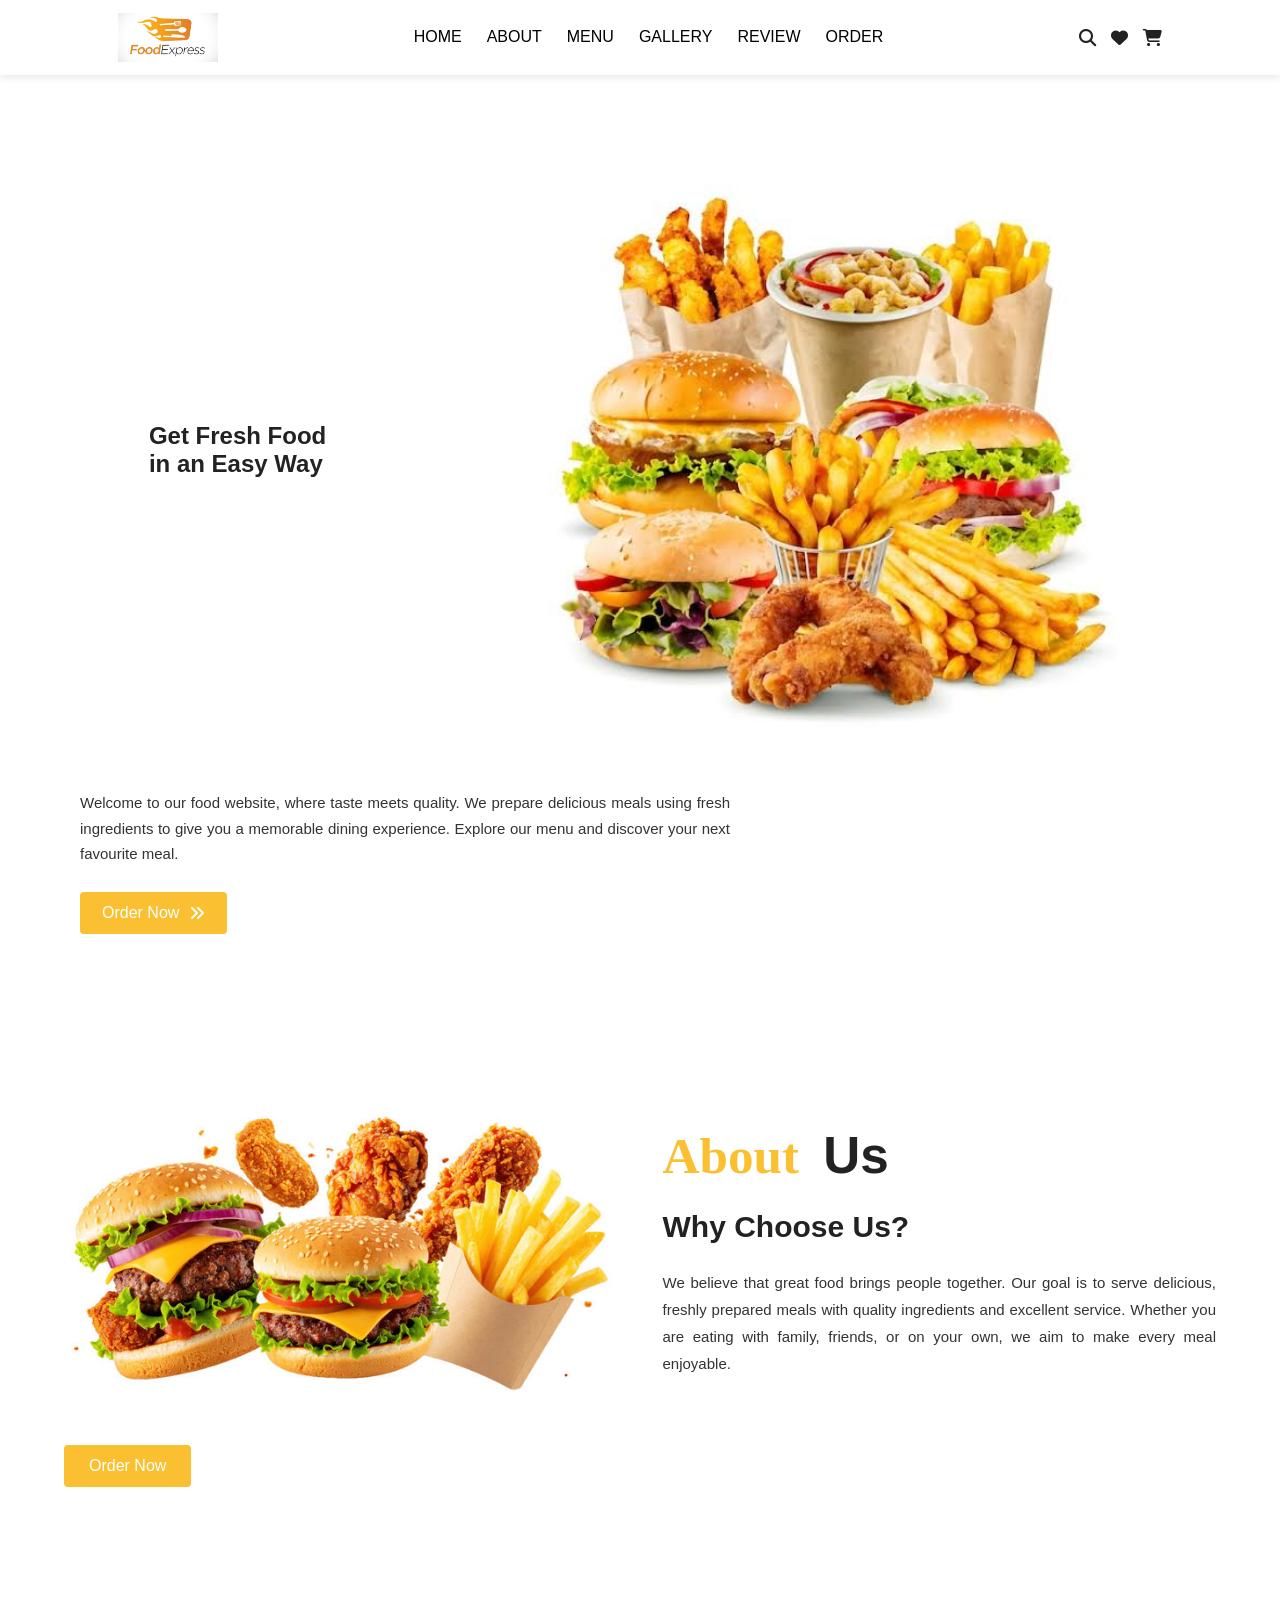
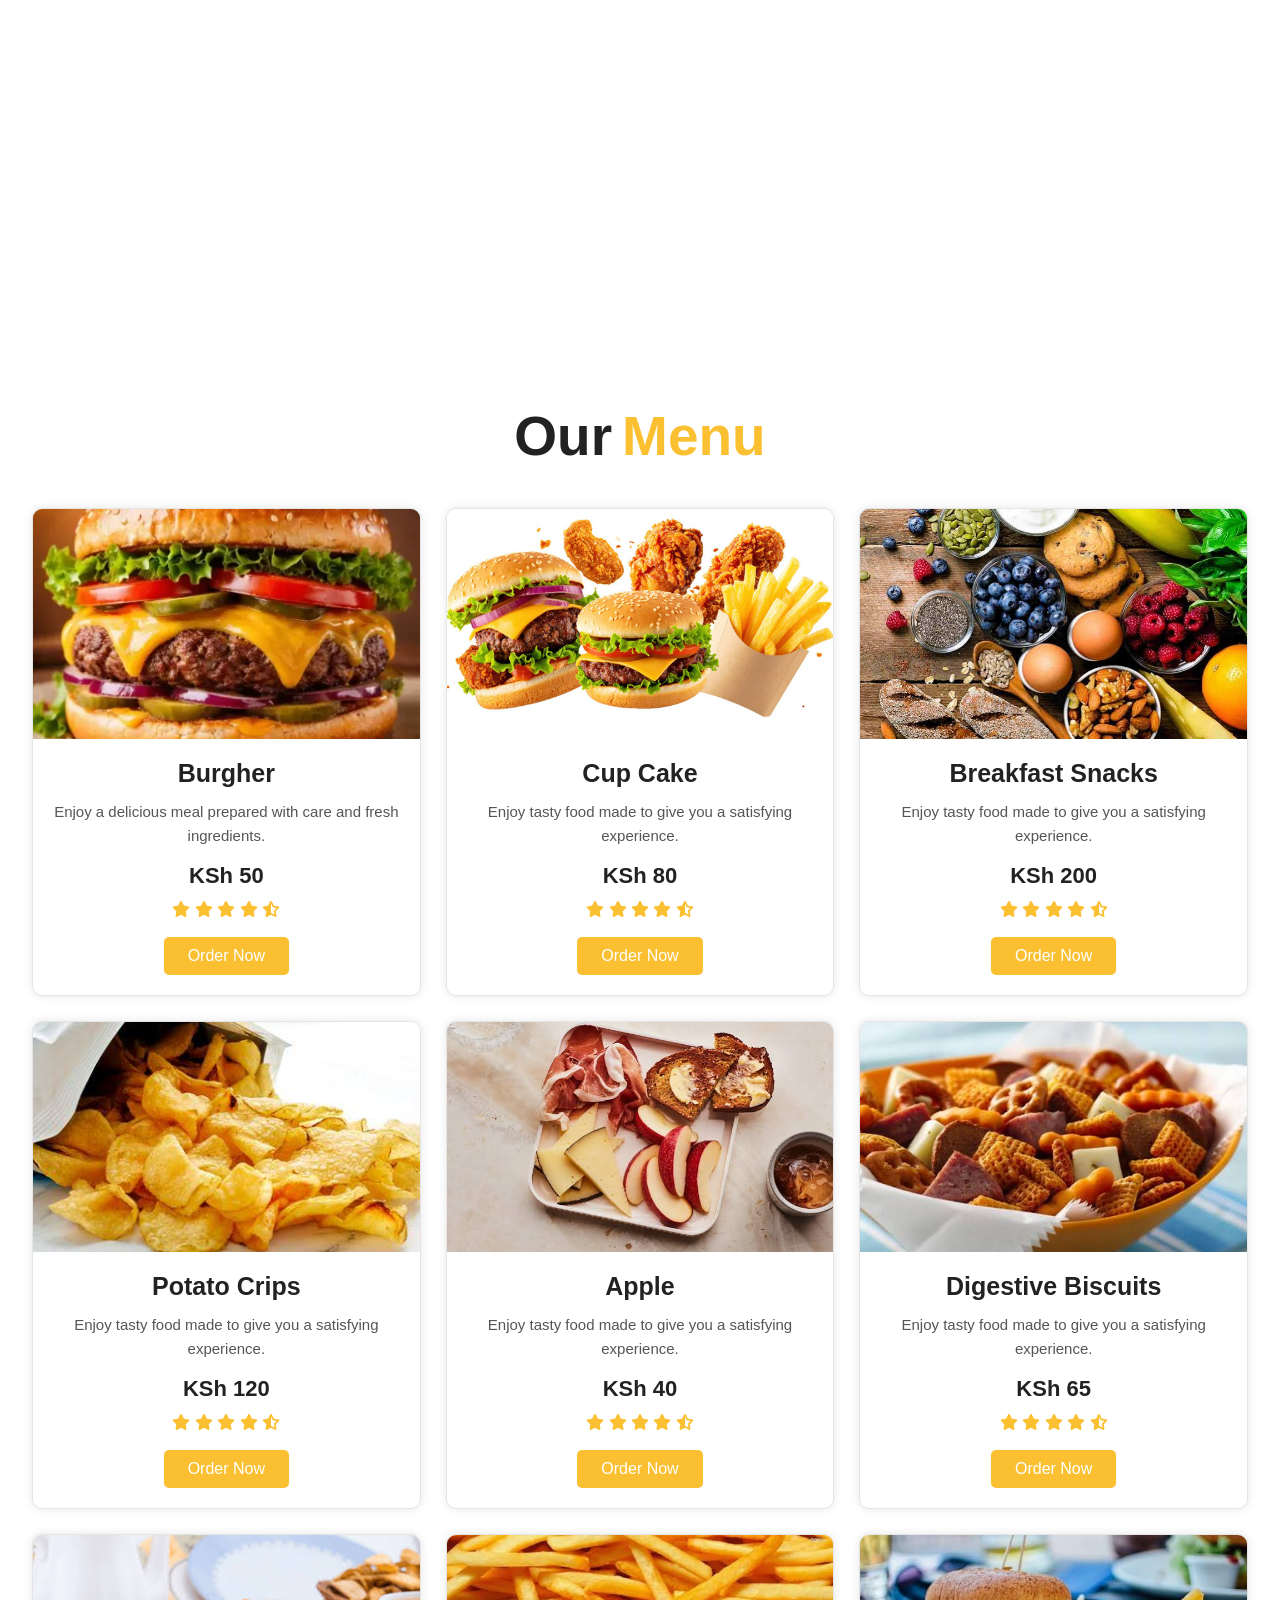
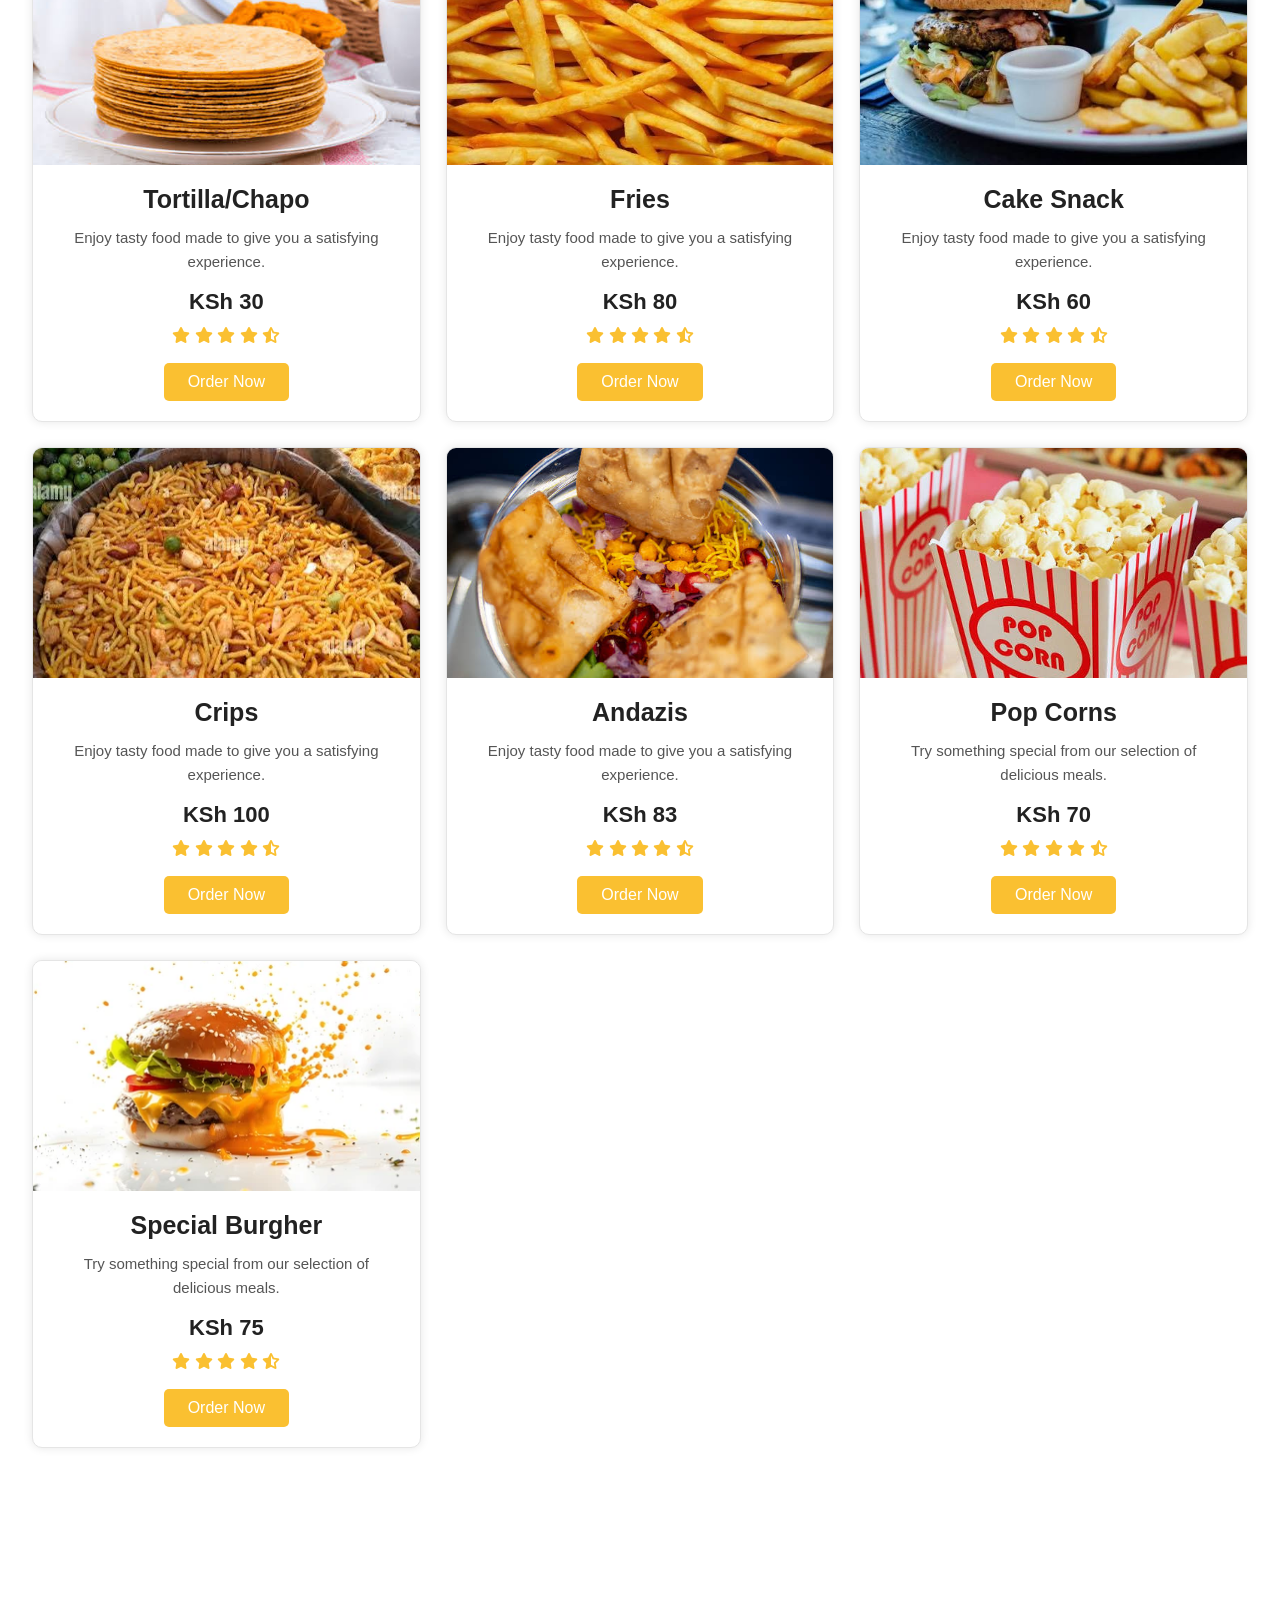
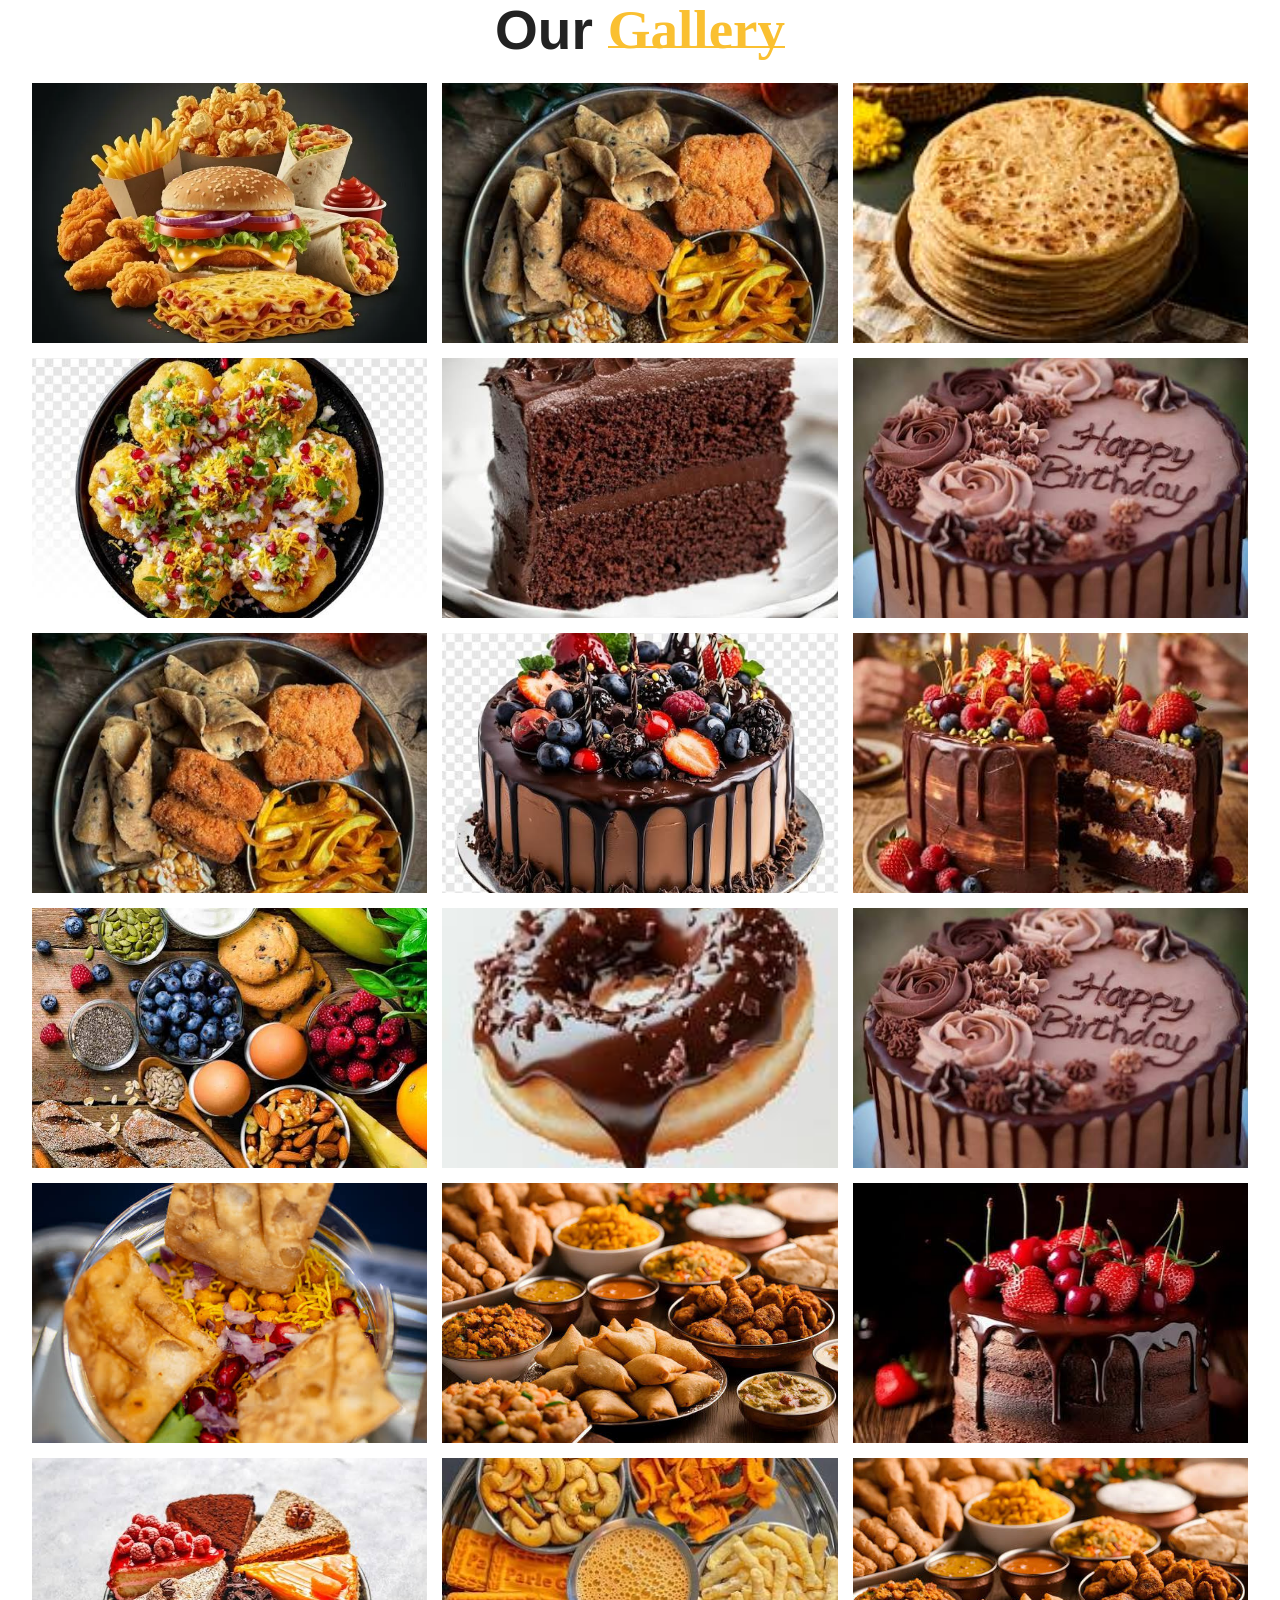
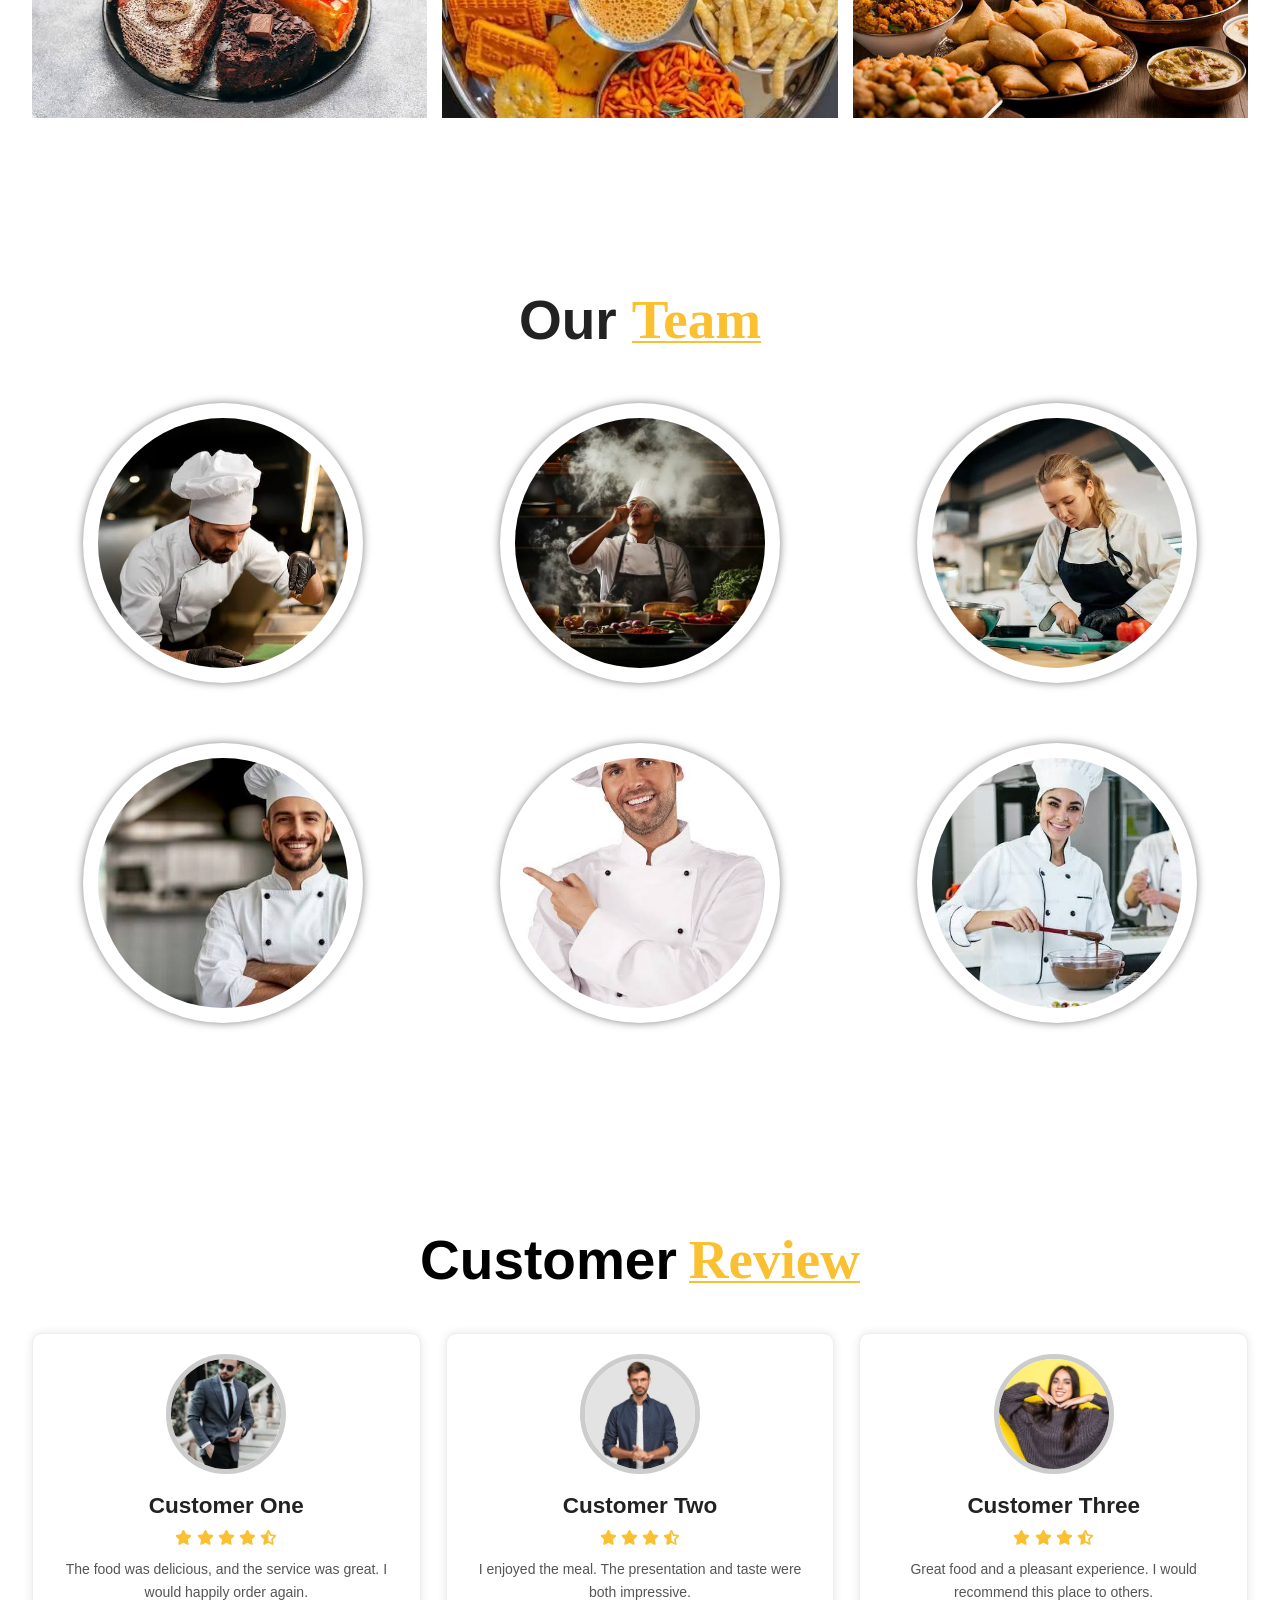
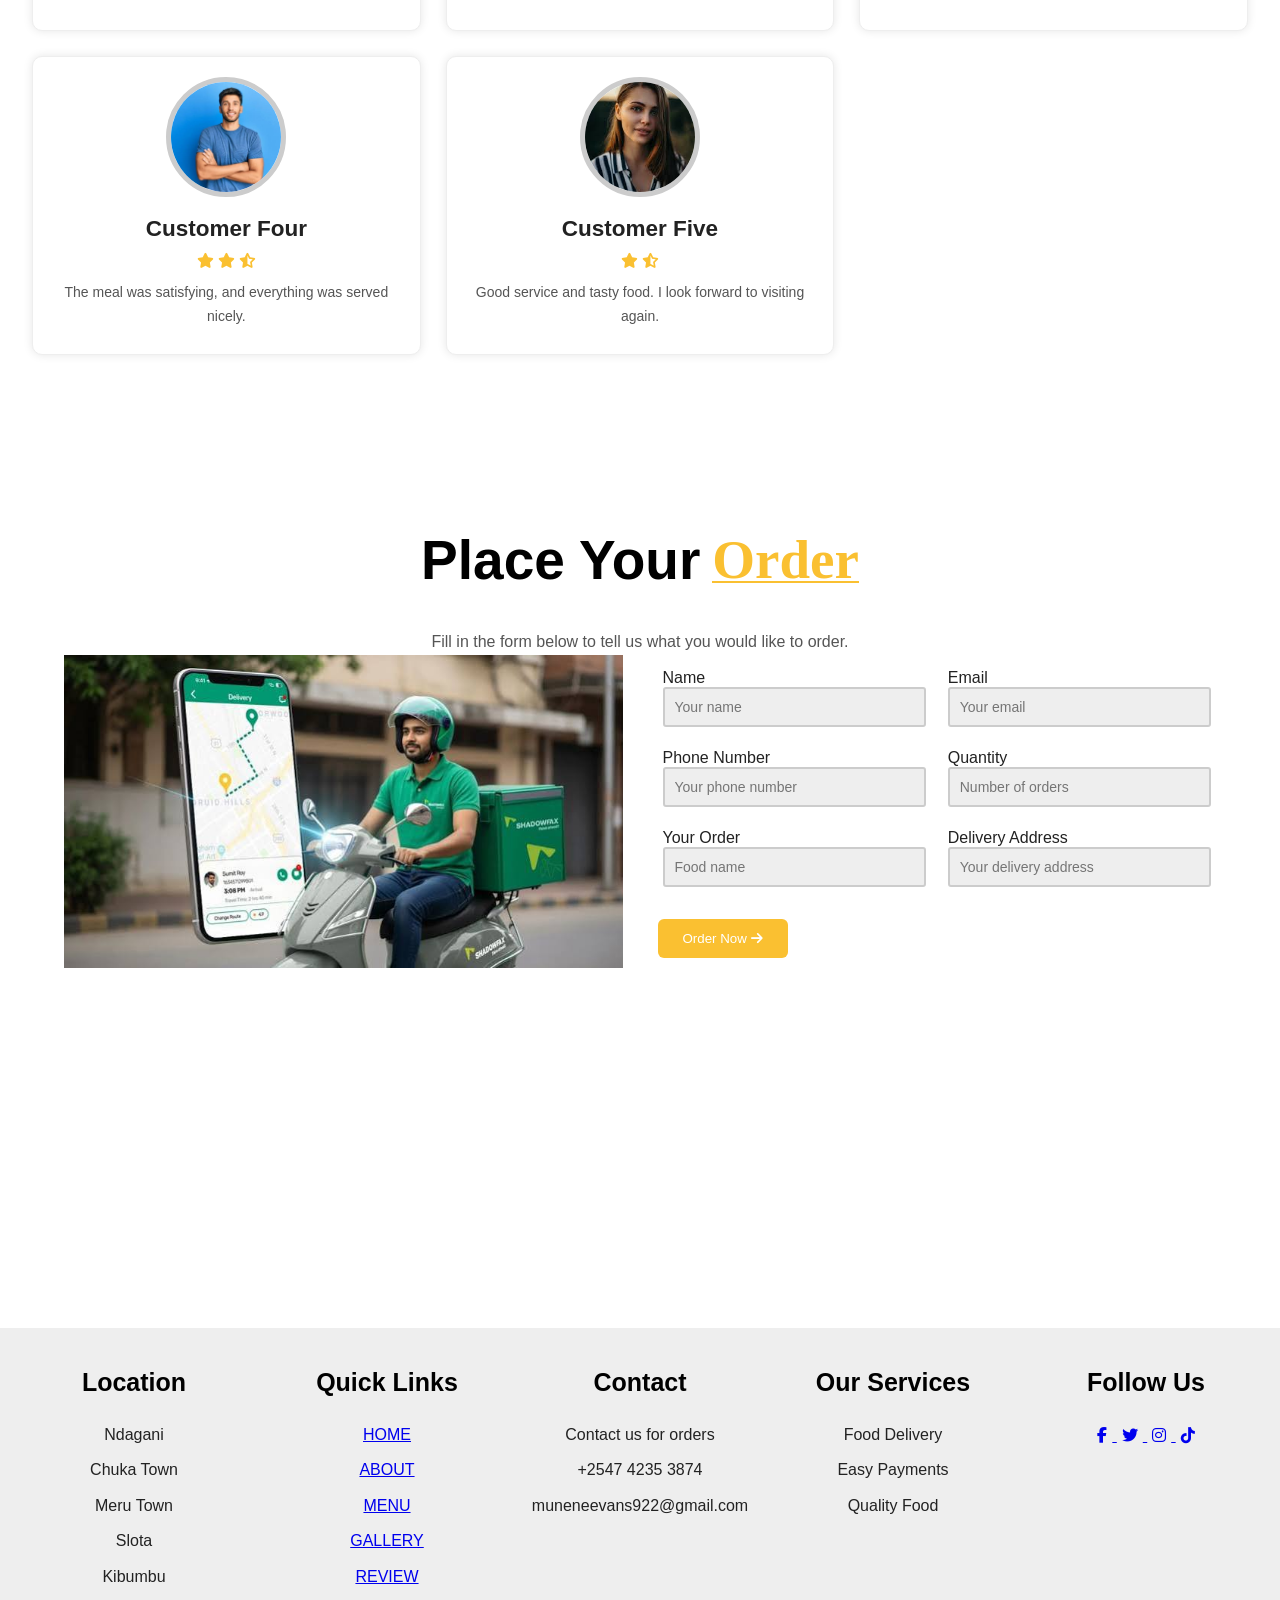
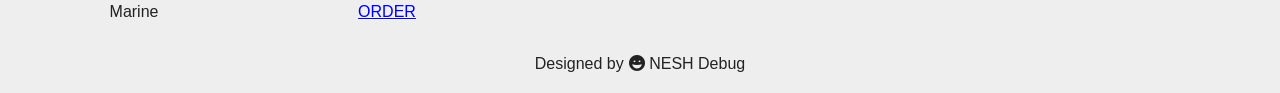
<file: foodWeb/index.html>
<!DOCTYPE html>
<html lang="en">
<head>
    <meta charset="UTF-8">
    <meta name="viewport" content="width=device-width, initial-scale=1.0">

    <title>Place an Order | Food Website</title>

    <link rel="stylesheet" href="style.css">
    <link rel="stylesheet"
          href="https://cdnjs.cloudflare.com/ajax/libs/font-awesome/6.1.1/css/all.min.css">

</head>

<body>

     <!-- HOME SECTION -->
    <section id="HOME">

        <nav>
            <div class="logo">
                <img src="image/Screenshot 2026-10-26 171151.png"
                     alt="Food Website Logo">
            </div>

            <ul class="nav-links">
                <li><a href="#HOME">HOME</a></li>
                <li><a href="#ABOUT">ABOUT</a></li>
                <li><a href="#MENU">MENU</a></li>
                <li><a href="#GALLERY">GALLERY</a></li>
                <li><a href="#REVIEW">REVIEW</a></li>
                <li><a href="#ORDER">ORDER</a></li>
            </ul>

            <div class="icon">
                <i class="fa-solid fa-magnifying-glass" aria-label="Search"></i>
                <i class="fa-solid fa-heart" aria-label="Favorites"></i>
                <i class="fa-solid fa-cart-shopping" aria-label="Shopping cart"></i>
            </div>

        </nav>

        <div class="main">

            <div class="main_text">
                <h1>Get Fresh <span>Food</span><br>in an Easy Way</h1>
            </div>

            <div class="main_image">
                <img src="image/images (7).jpg"
                     alt="Freshly prepared food">
            </div>

        </div>

        <p>
            Welcome to our food website, where taste meets quality.
            We prepare delicious meals using fresh ingredients to give
            you a memorable dining experience. Explore our menu and
            discover your next favourite meal.
        </p>

        <div class="main_btn">
            <a href="#MENU">Order Now</a>
            <i class="fa-solid fa-angles-right"></i>
        </div>

    </section>

    <!-- ABOUT SECTION -->
    <section class="about" id="ABOUT">

        <div class="about_main">

            <div class="image">
                <img src="image/360_F_1631025273_5ZTIgsvcm5jLVO04UdfLCJimNAkWy6FF.jpg"
                     alt="Delicious food served fresh">
            </div>

            <div class="about_text">
                <h1><span>About</span> Us</h1>
                <h3>Why Choose Us?</h3>

                <p>
                    We believe that great food brings people together.
                    Our goal is to serve delicious, freshly prepared
                    meals with quality ingredients and excellent service.
                    Whether you are eating with family, friends, or on
                    your own, we aim to make every meal enjoyable.
                </p>
            </div>

        </div>

        <a href="#ORDER" class="about_btn">Order Now</a>

    </section>

     <!-- MENU SECTION -->
    <section class="menu" id="MENU">

        <h1>Our <span>Menu</span></h1>

        <div class="menu_box">

            <div class="menu_card">
                <div class="menu_image">
                    <img src="image/jeff.webp" alt="Prepared meal">
                </div>

                <div class="small_card">
                    <i class="fa-solid fa-heart"></i>
                </div>

                <div class="menu_info">
                    <h2>Burgher</h2>
                    <p>Enjoy a delicious meal prepared with care and fresh ingredients.</p>
                    <h3>KSh 50</h3>

                    <div class="menu_icon" aria-label="Rated 4.5 out of 5">
                        <i class="fa-solid fa-star"></i>
                        <i class="fa-solid fa-star"></i>
                        <i class="fa-solid fa-star"></i>
                        <i class="fa-solid fa-star"></i>
                        <i class="fa-solid fa-star-half-stroke"></i>
                    </div>

                    <a href="#ORDER" class="menu_btn">Order Now</a>
                </div>
            </div>


            <div class="menu_card">
                <div class="menu_image">
                    <img src="image/360_F_1631025273_5ZTIgsvcm5jLVO04UdfLCJimNAkWy6FF.jpg"
                         alt="Freshly served dish">
                </div>

                <div class="small_card">
                    <i class="fa-solid fa-heart"></i>
                </div>

                <div class="menu_info">
                    <h2>Cup Cake</h2>
                    <p>Enjoy tasty food made to give you a satisfying experience.</p>
                    <h3>KSh 80</h3>

                    <div class="menu_icon" aria-label="Rated 4.5 out of 5">
                        <i class="fa-solid fa-star"></i>
                        <i class="fa-solid fa-star"></i>
                        <i class="fa-solid fa-star"></i>
                        <i class="fa-solid fa-star"></i>
                        <i class="fa-solid fa-star-half-stroke"></i>
                    </div>

                    <a href="#ORDER" class="menu_btn">Order Now</a>
                </div>
            </div>

            <div class="menu_card">
                <div class="menu_image">
                    <img src="image/images (39).jpg"
                         alt="Freshly served dish">
                </div>

                <div class="small_card">
                    <i class="fa-solid fa-heart"></i>
                </div>

                <div class="menu_info">
                    <h2>Breakfast Snacks</h2>
                    <p>Enjoy tasty food made to give you a satisfying experience.</p>
                    <h3>KSh 200</h3>

                    <div class="menu_icon" aria-label="Rated 4.5 out of 5">
                        <i class="fa-solid fa-star"></i>
                        <i class="fa-solid fa-star"></i>
                        <i class="fa-solid fa-star"></i>
                        <i class="fa-solid fa-star"></i>
                        <i class="fa-solid fa-star-half-stroke"></i>
                    </div>

                    <a href="#ORDER" class="menu_btn">Order Now</a>
                </div>
            </div>

            <div class="menu_card">
                <div class="menu_image">
                    <img src="image/images (42).jpg"
                         alt="Freshly served dish">
                </div>

                <div class="small_card">
                    <i class="fa-solid fa-heart"></i>
                </div>

                <div class="menu_info">
                    <h2>Potato Crips</h2>
                    <p>Enjoy tasty food made to give you a satisfying experience.</p>
                    <h3>KSh 120</h3>

                    <div class="menu_icon" aria-label="Rated 4.5 out of 5">
                        <i class="fa-solid fa-star"></i>
                        <i class="fa-solid fa-star"></i>
                        <i class="fa-solid fa-star"></i>
                        <i class="fa-solid fa-star"></i>
                        <i class="fa-solid fa-star-half-stroke"></i>
                    </div>

                    <a href="#ORDER" class="menu_btn">Order Now</a>
                </div>
            </div>

            <div class="menu_card">
                <div class="menu_image">
                    <img src="image/images (43).jpg"
                         alt="Freshly served dish">
                </div>

                <div class="small_card">
                    <i class="fa-solid fa-heart"></i>
                </div>

                <div class="menu_info">
                    <h2>Apple</h2>
                    <p>Enjoy tasty food made to give you a satisfying experience.</p>
                    <h3>KSh 40</h3>

                    <div class="menu_icon" aria-label="Rated 4.5 out of 5">
                        <i class="fa-solid fa-star"></i>
                        <i class="fa-solid fa-star"></i>
                        <i class="fa-solid fa-star"></i>
                        <i class="fa-solid fa-star"></i>
                        <i class="fa-solid fa-star-half-stroke"></i>
                    </div>

                    <a href="#ORDER" class="menu_btn">Order Now</a>
                </div>
            </div>

            <div class="menu_card">
                <div class="menu_image">
                    <img src="image/images (45).jpg"
                         alt="Freshly served dish">
                </div>

                <div class="small_card">
                    <i class="fa-solid fa-heart"></i>
                </div>

                <div class="menu_info">
                    <h2>Digestive Biscuits</h2>
                    <p>Enjoy tasty food made to give you a satisfying experience.</p>
                    <h3>KSh 65</h3>

                    <div class="menu_icon" aria-label="Rated 4.5 out of 5">
                        <i class="fa-solid fa-star"></i>
                        <i class="fa-solid fa-star"></i>
                        <i class="fa-solid fa-star"></i>
                        <i class="fa-solid fa-star"></i>
                        <i class="fa-solid fa-star-half-stroke"></i>
                    </div>

                    <a href="#ORDER" class="menu_btn">Order Now</a>
                </div>
            </div>

            <div class="menu_card">
                <div class="menu_image">
                    <img src="image/images (47).jpg"
                         alt="Freshly served dish">
                </div>

                <div class="small_card">
                    <i class="fa-solid fa-heart"></i>
                </div>

                <div class="menu_info">
                    <h2>Tortilla/Chapo</h2>
                    <p>Enjoy tasty food made to give you a satisfying experience.</p>
                    <h3>KSh 30</h3>

                    <div class="menu_icon" aria-label="Rated 4.5 out of 5">
                        <i class="fa-solid fa-star"></i>
                        <i class="fa-solid fa-star"></i>
                        <i class="fa-solid fa-star"></i>
                        <i class="fa-solid fa-star"></i>
                        <i class="fa-solid fa-star-half-stroke"></i>
                    </div>

                    <a href="#ORDER" class="menu_btn">Order Now</a>
                </div>
            </div>

            <div class="menu_card">
                <div class="menu_image">
                    <img src="image/images (49).jpg"
                         alt="Freshly served dish">
                </div>

                <div class="small_card">
                    <i class="fa-solid fa-heart"></i>
                </div>

                <div class="menu_info">
                    <h2>Fries</h2>
                    <p>Enjoy tasty food made to give you a satisfying experience.</p>
                    <h3>KSh 80</h3>

                    <div class="menu_icon" aria-label="Rated 4.5 out of 5">
                        <i class="fa-solid fa-star"></i>
                        <i class="fa-solid fa-star"></i>
                        <i class="fa-solid fa-star"></i>
                        <i class="fa-solid fa-star"></i>
                        <i class="fa-solid fa-star-half-stroke"></i>
                    </div>

                    <a href="#ORDER" class="menu_btn">Order Now</a>
                </div>
            </div>

            <div class="menu_card">
                <div class="menu_image">
                    <img src="image/images (51).jpg"
                         alt="Freshly served dish">
                </div>

                <div class="small_card">
                    <i class="fa-solid fa-heart"></i>
                </div>

                <div class="menu_info">
                    <h2>Cake Snack</h2>
                    <p>Enjoy tasty food made to give you a satisfying experience.</p>
                    <h3>KSh 60</h3>

                    <div class="menu_icon" aria-label="Rated 4.5 out of 5">
                        <i class="fa-solid fa-star"></i>
                        <i class="fa-solid fa-star"></i>
                        <i class="fa-solid fa-star"></i>
                        <i class="fa-solid fa-star"></i>
                        <i class="fa-solid fa-star-half-stroke"></i>
                    </div>

                    <a href="#ORDER" class="menu_btn">Order Now</a>
                </div>
            </div>

            <div class="menu_card">
                <div class="menu_image">
                    <img src="image/images (38).jpg"
                         alt="Freshly served dish">
                </div>

                <div class="small_card">
                    <i class="fa-solid fa-heart"></i>
                </div>

                <div class="menu_info">
                    <h2>Crips</h2>
                    <p>Enjoy tasty food made to give you a satisfying experience.</p>
                    <h3>KSh 100</h3>

                    <div class="menu_icon" aria-label="Rated 4.5 out of 5">
                        <i class="fa-solid fa-star"></i>
                        <i class="fa-solid fa-star"></i>
                        <i class="fa-solid fa-star"></i>
                        <i class="fa-solid fa-star"></i>
                        <i class="fa-solid fa-star-half-stroke"></i>
                    </div>

                    <a href="#ORDER" class="menu_btn">Order Now</a>
                </div>
            </div>

            <div class="menu_card">
                <div class="menu_image">
                    <img src="image/images (32).jpg"
                         alt="Freshly served dish">
                </div>

                <div class="small_card">
                    <i class="fa-solid fa-heart"></i>
                </div>

                <div class="menu_info">
                    <h2>Andazis</h2>
                    <p>Enjoy tasty food made to give you a satisfying experience.</p>
                    <h3>KSh 83</h3>

                    <div class="menu_icon" aria-label="Rated 4.5 out of 5">
                        <i class="fa-solid fa-star"></i>
                        <i class="fa-solid fa-star"></i>
                        <i class="fa-solid fa-star"></i>
                        <i class="fa-solid fa-star"></i>
                        <i class="fa-solid fa-star-half-stroke"></i>
                    </div>

                    <a href="#ORDER" class="menu_btn">Order Now</a>
                </div>
            </div>


            <div class="menu_card">
                <div class="menu_image">
                    <img src="image/images (53).jpg"
                         alt="Food menu selection">
                </div>

                <div class="small_card">
                    <i class="fa-solid fa-heart"></i>
                </div>

                <div class="menu_info">
                    <h2>Pop Corns</h2>
                    <p>Try something special from our selection of delicious meals.</p>
                    <h3>KSh 70</h3>

                    <div class="menu_icon" aria-label="Rated 4.5 out of 5">
                        <i class="fa-solid fa-star"></i>
                        <i class="fa-solid fa-star"></i>
                        <i class="fa-solid fa-star"></i>
                        <i class="fa-solid fa-star"></i>
                        <i class="fa-solid fa-star-half-stroke"></i>
                    </div>

                    <a href="#ORDER" class="menu_btn">Order Now</a>
                </div>
            </div>
            


            <div class="menu_card">
                <div class="menu_image">
                    <img src="image/showcase-your-menu-this-realistic-260nw-2779686451.webp"
                         alt="Food menu selection">
                </div>

                <div class="small_card">
                    <i class="fa-solid fa-heart"></i>
                </div>

                <div class="menu_info">
                    <h2>Special Burgher</h2>
                    <p>Try something special from our selection of delicious meals.</p>
                    <h3>KSh 75</h3>

                    <div class="menu_icon" aria-label="Rated 4.5 out of 5">
                        <i class="fa-solid fa-star"></i>
                        <i class="fa-solid fa-star"></i>
                        <i class="fa-solid fa-star"></i>
                        <i class="fa-solid fa-star"></i>
                        <i class="fa-solid fa-star-half-stroke"></i>
                    </div>

                    <a href="#ORDER" class="menu_btn">Order Now</a>
                </div>
            </div>

        </div>
    </section>


     <!-- GALLERY SECTION -->
    <div class="gallery" id="GALLERY">

        <h1>Our <span>Gallery</span></h1>

        <div class="gallery_image_box">

            <div class="gallery_image">
                <img src="image/jeff2.webp" alt="Food gallery image 1">
                <h3>Burgher</h3>
                <p>Freshly prepared and served with care.</p>
                <a href="#ORDER" class="gallery_btn">Order Now</a>
            </div>

            <div class="gallery_image">
                <img src="image/images (34).jpg" alt="Food gallery image 2">
                <h3>Corn Snacks</h3>
                <p>Discover delicious meals for every occasion.</p>
                <a href="#ORDER" class="gallery_btn">Order Now</a>
            </div>

            <div class="gallery_image">
                <img src="image/images (40).jpg" alt="Food gallery image 3">
                <h3>Tortilla/Chapo</h3>
                <p>Good food makes every moment better.</p>
                <a href="#ORDER" class="gallery_btn">Order Now</a>
            </div>

            <div class="gallery_image">
                <img src="image/images (37).jpg" alt="Food gallery image 4">
                <h3>Veg Burgher</h3>
                <p>Enjoy flavour in every bite.</p>
                <a href="#ORDER" class="gallery_btn">Order Now</a>
            </div>

            <div class="gallery_image">
                <img src="image/images (30).jpg" alt="Food gallery image 5">
                <h3>Blackforest Cake</h3>
                <p>Made for people who appreciate good food.</p>
                <a href="#ORDER" class="gallery_btn">Order Now</a>
            </div>

            <div class="gallery_image">
                <img src="image/images (26).jpg" alt="Food gallery image 6">
                <h3>Birthday Cake</h3>
                <p>Host your party and enjoy.</p>
                <a href="#ORDER" class="gallery_btn">Order Now</a>
            </div>

            <div class="gallery_image">
                <img src="image/images (34).jpg" alt="Food gallery image 7">
                <h3>Corn Snack</h3>
                <p>Simple ingredients, satisfying meals.</p>
                <a href="#ORDER" class="gallery_btn">Order Now</a>
            </div>

            <div class="gallery_image">
                <img src="image/images (23).jpg" alt="Food gallery image 8">
                <h3>Blackforest Cake</h3>
                <p>Something delicious is waiting for you.</p>
                <a href="#ORDER" class="gallery_btn">Order Now</a>
            </div>

            <div class="gallery_image">
                <img src="image/images (28).jpg" alt="Food gallery image 9">
                <h3>Strawberry Cake</h3>
                <p>Enjoy great taste and quality.</p>
                <a href="#ORDER" class="gallery_btn">Order Now</a>
            </div>

            <div class="gallery_image">
                <img src="image/images (39).jpg" alt="Food gallery image 10">
                <h3>Fruits & Snack</h3>
                <p>Prepared to make your day better.</p>
                <a href="#ORDER" class="gallery_btn">Order Now</a>
            </div>

            <div class="gallery_image">
                <img src="image/images (41).jpg" alt="Food gallery image 11">
                <h3>Hot Dog</h3>
                <p>Share a meal and make memories.</p>
                <a href="#ORDER" class="gallery_btn">Order Now</a>
            </div>

            <div class="gallery_image">
                <img src="image/images (26).jpg" alt="Food gallery image 12">
                <h3>Chocolate Cake</h3>
                <p>Discover your next favourite dish.</p>
                <a href="#ORDER" class="gallery_btn">Order Now</a>
            </div>

            <div class="gallery_image">
                <img src="image/images (32).jpg" alt="Food gallery image 13">
                <h3>Andazi</h3>
                <p>Good food, great experience.</p>
                <a href="#ORDER" class="gallery_btn">Order Now</a>
            </div>

            <div class="gallery_image">
                <img src="image/images (35).jpg" alt="Food gallery image 13">
                <h3>Cruchy Snack</h3>
                <p>Good food, great experience.</p>
                <a href="#ORDER" class="gallery_btn">Order Now</a>
            </div>

            <div class="gallery_image">
                <img src="image/images (22).jpg" alt="Food gallery image 13">
                <h3>Blackforest/Strawberry Cake</h3>
                <p>Good food, great experience.</p>
                <a href="#ORDER" class="gallery_btn">Order Now</a>
            </div>

            <div class="gallery_image">
                <img src="image/images (29).jpg" alt="Food gallery image 13">
                <h3>Cake</h3>
                <p>Good food, great experience.</p>
                <a href="#ORDER" class="gallery_btn">Order Now</a>
            </div>

            <div class="gallery_image">
                <img src="image/images (52).jpg" alt="Food gallery image 13">
                <h3>Biscuits & Fries</h3>
                <p>Good food, great experience.</p>
                <a href="#ORDER" class="gallery_btn">Order Now</a>
            </div>

            <div class="gallery_image">
                <img src="image/images (35).jpg" alt="Food gallery image 13">
                <h3>Cruchies</h3>
                <p>Good food, great experience.</p>
                <a href="#ORDER" class="gallery_btn">Order Now</a>
            </div>

        </div>
    </div>

    <!---Team--->

    <div class="team">
        <h1>Our<span>Team</span></h1>

        <div class="team_box">
            <div class="profile">
                <img src="image/images (13).jpg" alt="">

                <div class="info">
                    <h2 class="name">GIBBS</h2>
                    <p> Velit, assumenda provident autem 
                    </p>

                    <div class="team_icons">
                        <i class="fa-brands fa-whatsapp"></i>
                        <i class="fa-brands fa-twitter"></i>
                        <i class="fa-brands fa-facebook"></i>
                    </div>

                </div>
            </div>

             <div class="profile">
                <img src="image/images (17).jpg" alt="">

                <div class="info">
                    <h2 class="name">KADIR</h2>
                    <p> Velit, assumenda provident autem 
                    </p>

                    <div class="team_icons">
                        <i class="fa-brands fa-whatsapp"></i>
                        <i class="fa-brands fa-twitter"></i>
                        <i class="fa-brands fa-facebook"></i>
                    </div>

                </div>
            </div>

             <div class="profile">
                <img src="image/images (16).jpg" alt="">

                <div class="info">
                    <h2 class="name">ANNE</h2>
                    <p> Velit, assumenda provident autem 
                    </p>

                    <div class="team_icons">
                        <i class="fa-brands fa-whatsapp"></i>
                        <i class="fa-brands fa-twitter"></i>
                        <i class="fa-brands fa-facebook"></i>
                    </div>

                </div>
            </div>

             <div class="profile">
                <img src="image/images (15).jpg" alt="">

                <div class="info">
                    <h2 class="name">IDRIS</h2>
                    <p> Velit, assumenda provident autem 
                    </p>

                    <div class="team_icons">
                        <i class="fa-brands fa-whatsapp"></i>
                        <i class="fa-brands fa-twitter"></i>
                        <i class="fa-brands fa-facebook"></i>
                    </div>

                </div>
            </div>

             <div class="profile">
                <img src="image/images (18).jpg" alt="">

                <div class="info">
                    <h2 class="name">JAMAL</h2>
                    <p> Velit, assumenda provident autem 
                    </p>

                    <div class="team_icons">
                        <i class="fa-brands fa-whatsapp"></i>
                        <i class="fa-brands fa-twitter"></i>
                        <i class="fa-brands fa-facebook"></i>
                    </div>

                </div>
            </div>

             <div class="profile">
                <img src="image/images (14).jpg" alt="">

                <div class="info">
                    <h2 class="name">JANE</h2>
                    <p> Velit, assumenda provident autem 
                    </p>

                    <div class="team_icons">
                        <i class="fa-brands fa-whatsapp"></i>
                        <i class="fa-brands fa-twitter"></i>
                        <i class="fa-brands fa-facebook"></i>
                    </div>

                    

                </div>
            </div>

        </div>

    </div>


     <!-- REVIEW SECTION -->
    <section id="REVIEW" class="review">

        <h1>Customer <span>Review</span></h1>

        <div class="review_box">

            <div class="review_card">
                <div class="review_profile">
                    <img src="image/images (10).jpg" alt="Customer">
                </div>

                <div class="review_text">
                    <h2 class="name">Customer One</h2>

                    <div class="review_icon">
                        <i class="fa-solid fa-star"></i>
                        <i class="fa-solid fa-star"></i>
                        <i class="fa-solid fa-star"></i>
                        <i class="fa-solid fa-star"></i>
                        <i class="fa-solid fa-star-half-stroke"></i>
                    </div>

                    <p>
                        The food was delicious, and the service was great.
                        I would happily order again.
                    </p>
                </div>
            </div>


            <div class="review_card">
                <div class="review_profile">
                    <img src="image/images (9).jpg" alt="Customer">
                </div>

                <div class="review_text">
                    <h2 class="name">Customer Two</h2>

                    <div class="review_icon">
                        <i class="fa-solid fa-star"></i>
                        <i class="fa-solid fa-star"></i>
                        <i class="fa-solid fa-star"></i>
                        <i class="fa-solid fa-star-half-stroke"></i>
                    </div>

                    <p>
                        I enjoyed the meal. The presentation and taste
                        were both impressive.
                    </p>
                </div>
            </div>


            <div class="review_card">
                <div class="review_profile">
                    <img src="image/images (12).jpg" alt="Customer">
                </div>

                <div class="review_text">
                    <h2 class="name">Customer Three</h2>

                    <div class="review_icon">
                        <i class="fa-solid fa-star"></i>
                        <i class="fa-solid fa-star"></i>
                        <i class="fa-solid fa-star"></i>
                        <i class="fa-solid fa-star-half-stroke"></i>
                    </div>

                    <p>
                        Great food and a pleasant experience.
                        I would recommend this place to others.
                    </p>
                </div>
            </div>


            <div class="review_card">
                <div class="review_profile">
                    <img src="image/images (11).jpg" alt="Customer">
                </div>

                <div class="review_text">
                    <h2 class="name">Customer Four</h2>

                    <div class="review_icon">
                        <i class="fa-solid fa-star"></i>
                        <i class="fa-solid fa-star"></i>
                        <i class="fa-solid fa-star-half-stroke"></i>
                    </div>

                    <p>
                        The meal was satisfying, and everything was
                        served nicely.
                    </p>
                </div>
            </div>


            <div class="review_card">
                <div class="review_profile">
                    <img src="image/images (8).jpg" alt="Customer">
                </div>

                <div class="review_text">
                    <h2 class="name">Customer Five</h2>

                    <div class="review_icon">
                        <i class="fa-solid fa-star"></i>
                        <i class="fa-solid fa-star-half-stroke"></i>
                    </div>

                    <p>
                        Good service and tasty food. I look forward
                        to visiting again.
                    </p>
                </div>
            </div>

        </div>
    </section>


    </section>

    


    <!-- ORDER SECTION -->
    <main>
        <section id="ORDER">

            <div class="order_heading">
                <h1>Place Your <span>Order</span></h1>
                <p>Fill in the form below to tell us what you would like to order.</p>
            </div>

            <div class="order_main">

                <div class="order_image">
                    <img
                        src="image/images (55).jpg"
                        alt="Food selection available for ordering">
                </div>

                <form class="order_form" action="#" method="post">

                    <div class="input">
                        <label for="customer-name">Name</label>
                        <input type="text"
                               id="customer-name"
                               name="name"
                               placeholder="Your name"
                               autocomplete="name"
                               required>
                    </div>

                    <div class="input">
                        <label for="customer-email">Email</label>
                        <input type="email"
                               id="customer-email"
                               name="email"
                               placeholder="Your email"
                               autocomplete="email"
                               required>
                    </div>

                    <div class="input">
                        <label for="customer-phone">Phone Number</label>
                        <input type="tel"
                               id="customer-phone"
                               name="phone"
                               placeholder="Your phone number"
                               autocomplete="tel"
                               required>
                    </div>

                    <div class="input">
                        <label for="order-quantity">Quantity</label>
                        <input type="number"
                               id="order-quantity"
                               name="quantity"
                               min="1"
                               step="1"
                               placeholder="Number of orders"
                               required>
                    </div>

                    <div class="input">
                        <label for="food-name">Your Order</label>
                        <input type="text"
                               id="food-name"
                               name="food"
                               placeholder="Food name"
                               required>
                    </div>

                    <div class="input">
                        <label for="delivery-address">Delivery Address</label>
                        <input type="text"
                               id="delivery-address"
                               name="address"
                               placeholder="Your delivery address"
                               autocomplete="street-address"
                               required>
                    </div>

                    <button type="submit" class="order_btn">
                        Order Now <i class="fa-solid fa-arrow-right" aria-hidden="true"></i>
                    </button>

                </form>

            </div>
        </section>
    </main>

    

    <!-- FOOTER -->
    <footer>

        <div class="footer_main">

            <div class="footer_tag">
                <h2>Location</h2>
                <p>Ndagani</p>
                <p>Chuka Town</p>
                <p>Meru Town</p>
                <p>Slota</p>
                <p>Kibumbu</p>
                <p>Marine</p>
            </div>

            <div class="footer_tag">
                <h2>Quick Links</h2>
                <p><a href="#HOME">HOME</a></p>
                <p><a href="#ABOUT">ABOUT</a></p>
                <p><a href="#MENU">MENU</a></p>
                <p><a href="#GALLERY">GALLERY</a></p>
                <p><a href="#REVIEW">REVIEW</a></p>
                <p><a href="#ORDER">ORDER</a></p>
            </div>

            <div class="footer_tag">
                <h2>Contact</h2>
                <p>Contact us for orders</p>
                <p>+2547 4235 3874</p>
                <p>muneneevans922@gmail.com</p>
            </div>

            <div class="footer_tag">
                <h2>Our Services</h2>
                <p>Food Delivery</p>
                <p>Easy Payments</p>
                <p>Quality Food</p>
            </div>

            <div class="footer_tag">
                <h2>Follow Us</h2>

                <div class="social_link">
                    <!-- Replace # with your real profile URLs -->
                    <a href="#" aria-label="Facebook">
                        <i class="fa-brands fa-facebook-f" aria-hidden="true"></i>
                    </a>

                    <a href="#" aria-label="Twitter">
                        <i class="fa-brands fa-twitter" aria-hidden="true"></i>
                    </a>

                    <a href="#" aria-label="Instagram">
                        <i class="fa-brands fa-instagram" aria-hidden="true"></i>
                    </a>

                    <a href="#" aria-label="TikTok">
                        <i class="fa-brands fa-tiktok" aria-hidden="true"></i>
                    </a>
                </div>
            </div>

        </div>

        <p class="end">
            Designed by
            <span>
                <i class="fa-solid fa-face-grin" aria-hidden="true"></i>
                NESH Debug
            </span>
        </p>

    </footer>

    <!-- MOBILE NAVIGATION SCRIPT -->
    <script>
        const menuToggle = document.querySelector(".menu-toggle");
        const navLinks = document.querySelector("#main-nav-links");

        menuToggle.addEventListener("click", function () {
            const isOpen = navLinks.classList.toggle("active");

            menuToggle.setAttribute("aria-expanded", String(isOpen));
            menuToggle.setAttribute(
                "aria-label",
                isOpen ? "Close navigation" : "Open navigation"
            );

            const icon = menuToggle.querySelector("i");

            icon.classList.toggle("fa-bars", !isOpen);
            icon.classList.toggle("fa-xmark", isOpen);
        });

        navLinks.querySelectorAll("a").forEach(function (link) {
            link.addEventListener("click", function () {
                navLinks.classList.remove("active");

                menuToggle.setAttribute("aria-expanded", "false");
                menuToggle.setAttribute("aria-label", "Open navigation");

                const icon = menuToggle.querySelector("i");
                icon.classList.remove("fa-xmark");
                icon.classList.add("fa-bars");
            });
        });
    </script>

</body>
</html>
</file>
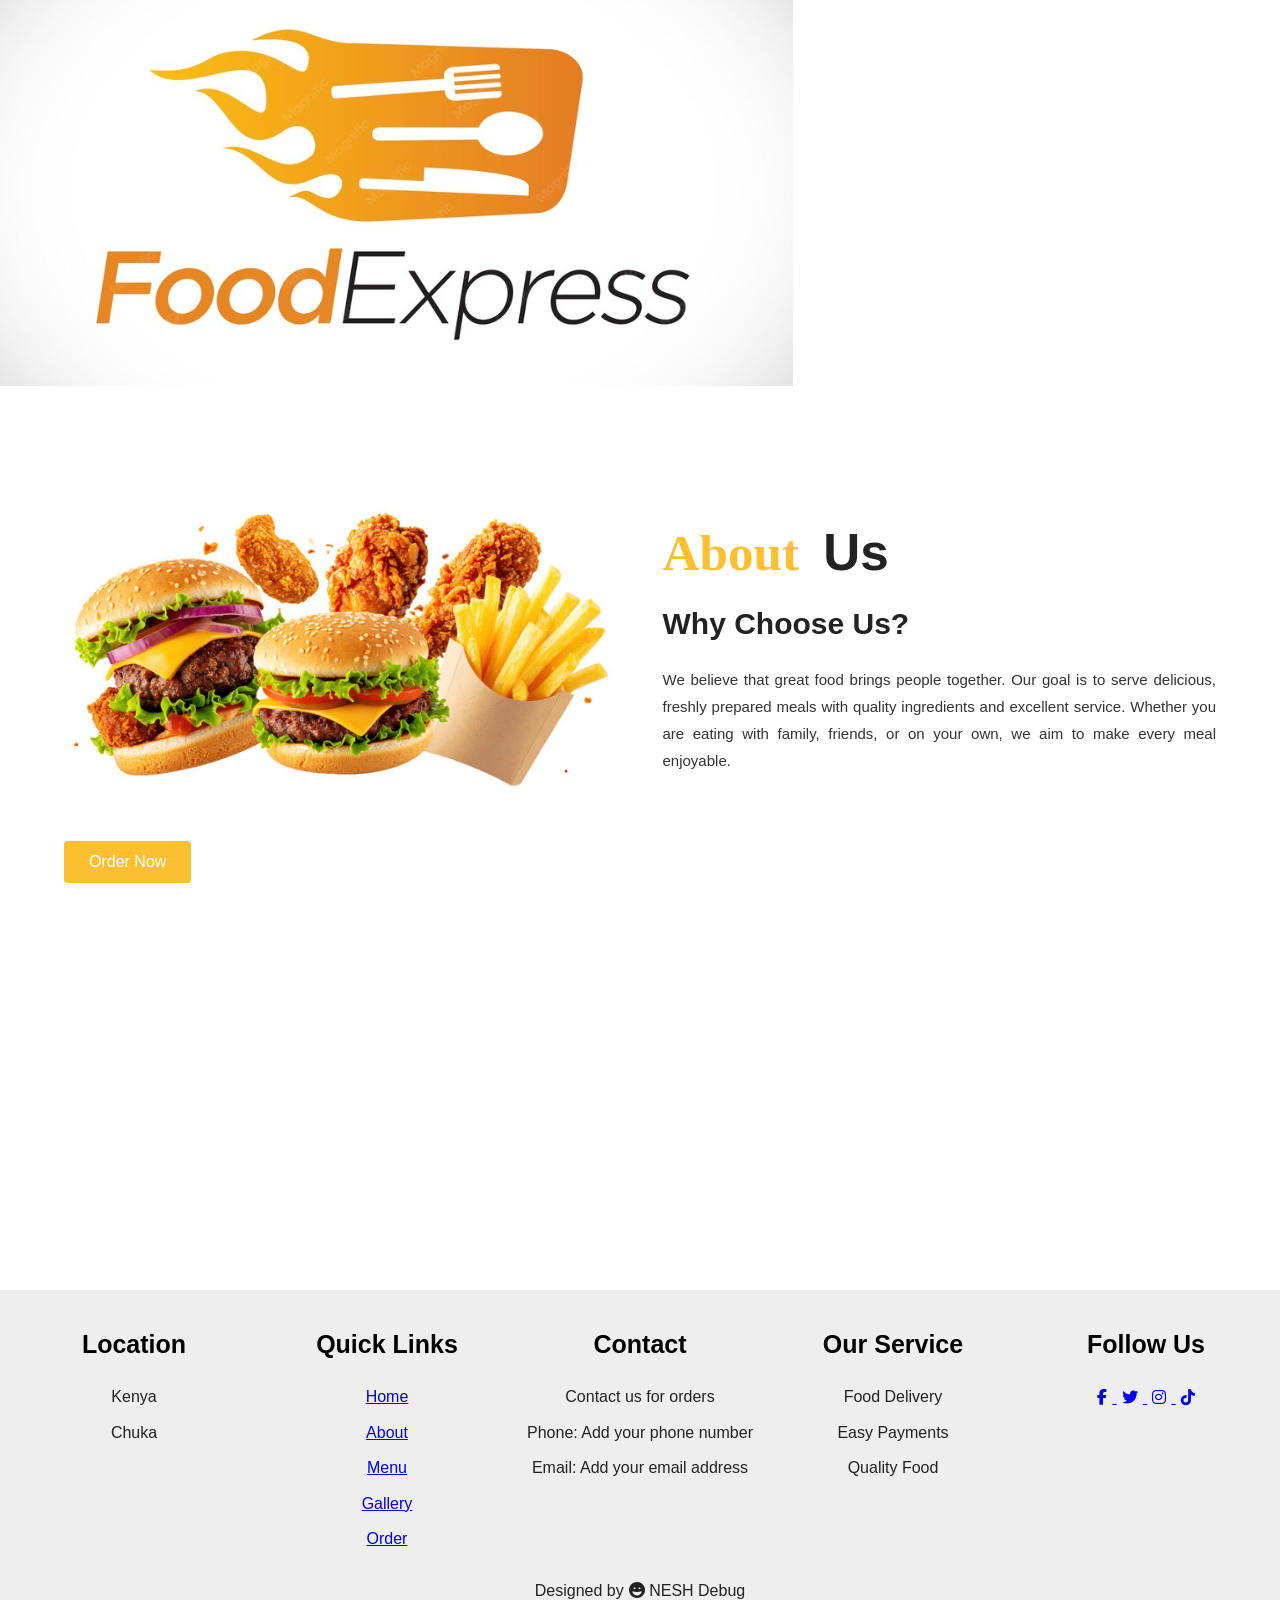
<file: foodWeb/about.html>
<!DOCTYPE html>
<html lang="en">
<head>
    <meta charset="UTF-8">
    <meta name="viewport" content="width=device-width, initial-scale=1.0">

    <title>Food Website</title>

    <link rel="stylesheet" href="style.css">

    <link rel="stylesheet"
          href="https://cdnjs.cloudflare.com/ajax/libs/font-awesome/6.1.1/css/all.min.css">
</head>

<body>

    
<!-- NAVIGATION -->
<nav class="navbar">
    <div class="logo">
        <a href="index.html">
            <img src="image/Screenshot 2026-10-26 171151.png"
                 alt="Food Website Logo">
        </a>
    </div>


</nav>



    <!-- ABOUT SECTION -->
    <div class="about" id="ABOUT">

        <div class="about_main">

            <div class="image">
                <img src="image/360_F_1631025273_5ZTIgsvcm5jLVO04UdfLCJimNAkWy6FF.jpg"
                     alt="Delicious food served fresh">
            </div>

            <div class="about_text">
                <h1><span>About</span> Us</h1>
                <h3>Why Choose Us?</h3>

                <p>
                    We believe that great food brings people together.
                    Our goal is to serve delicious, freshly prepared
                    meals with quality ingredients and excellent service.
                    Whether you are eating with family, friends, or on
                    your own, we aim to make every meal enjoyable.
                </p>
            </div>

        </div>

        <a href="#ORDER" class="about_btn">Order Now</a>

    </div>



    <!-- FOOTER -->
    <footer>

        <div class="footer_main">

            <div class="footer_tag">
                <h2>Location</h2>
                <p>Kenya</p>
                <p>Chuka</p>
            </div>

            <div class="footer_tag">
                <h2>Quick Links</h2>
                <p><a href="#HOME">Home</a></p>
                <p><a href="#ABOUT">About</a></p>
                <p><a href="#MENU">Menu</a></p>
                <p><a href="#GALLERY">Gallery</a></p>
                <p><a href="#ORDER">Order</a></p>
            </div>

            <div class="footer_tag">
                <h2>Contact</h2>
                <p>Contact us for orders</p>
                <p>Phone: Add your phone number</p>
                <p>Email: Add your email address</p>
            </div>

            <div class="footer_tag">
                <h2>Our Service</h2>
                <p>Food Delivery</p>
                <p>Easy Payments</p>
                <p>Quality Food</p>
            </div>

            <div class="footer_tag">
                <h2>Follow Us</h2>

                <div class="social_link">
                    <a href="#" aria-label="Facebook">
                        <i class="fa-brands fa-facebook-f"></i>
                    </a>

                    <a href="#" aria-label="Twitter">
                        <i class="fa-brands fa-twitter"></i>
                    </a>

                    <a href="#" aria-label="Instagram">
                        <i class="fa-brands fa-instagram"></i>
                    </a>

                    <a href="#" aria-label="TikTok">
                        <i class="fa-brands fa-tiktok"></i>
                    </a>
                </div>
            </div>

        </div>

        <p class="end">
            Designed by
            <span>
                <i class="fa-solid fa-face-grin"></i>
                NESH Debug
            </span>
        </p>

    </footer>


    <script>
        const menuToggle = document.querySelector(".menu-toggle");
        const navLinks = document.querySelector("nav .nav-links");

        menuToggle.addEventListener("click", function () {
            const isOpen = navLinks.classList.toggle("active");

            menuToggle.setAttribute("aria-expanded", isOpen);
            menuToggle.setAttribute(
                "aria-label",
                isOpen ? "Close navigation" : "Open navigation"
            );

            const icon = menuToggle.querySelector("i");
            icon.classList.toggle("fa-bars", !isOpen);
            icon.classList.toggle("fa-xmark", isOpen);
        });

        document.querySelectorAll("nav .nav-links a").forEach(function (link) {
            link.addEventListener("click", function () {
                navLinks.classList.remove("active");
                menuToggle.setAttribute("aria-expanded", "false");
                menuToggle.setAttribute("aria-label", "Open navigation");

                const icon = menuToggle.querySelector("i");
                icon.classList.remove("fa-xmark");
                icon.classList.add("fa-bars");
            });
        });
    </script>

</body>
</html>
</file>
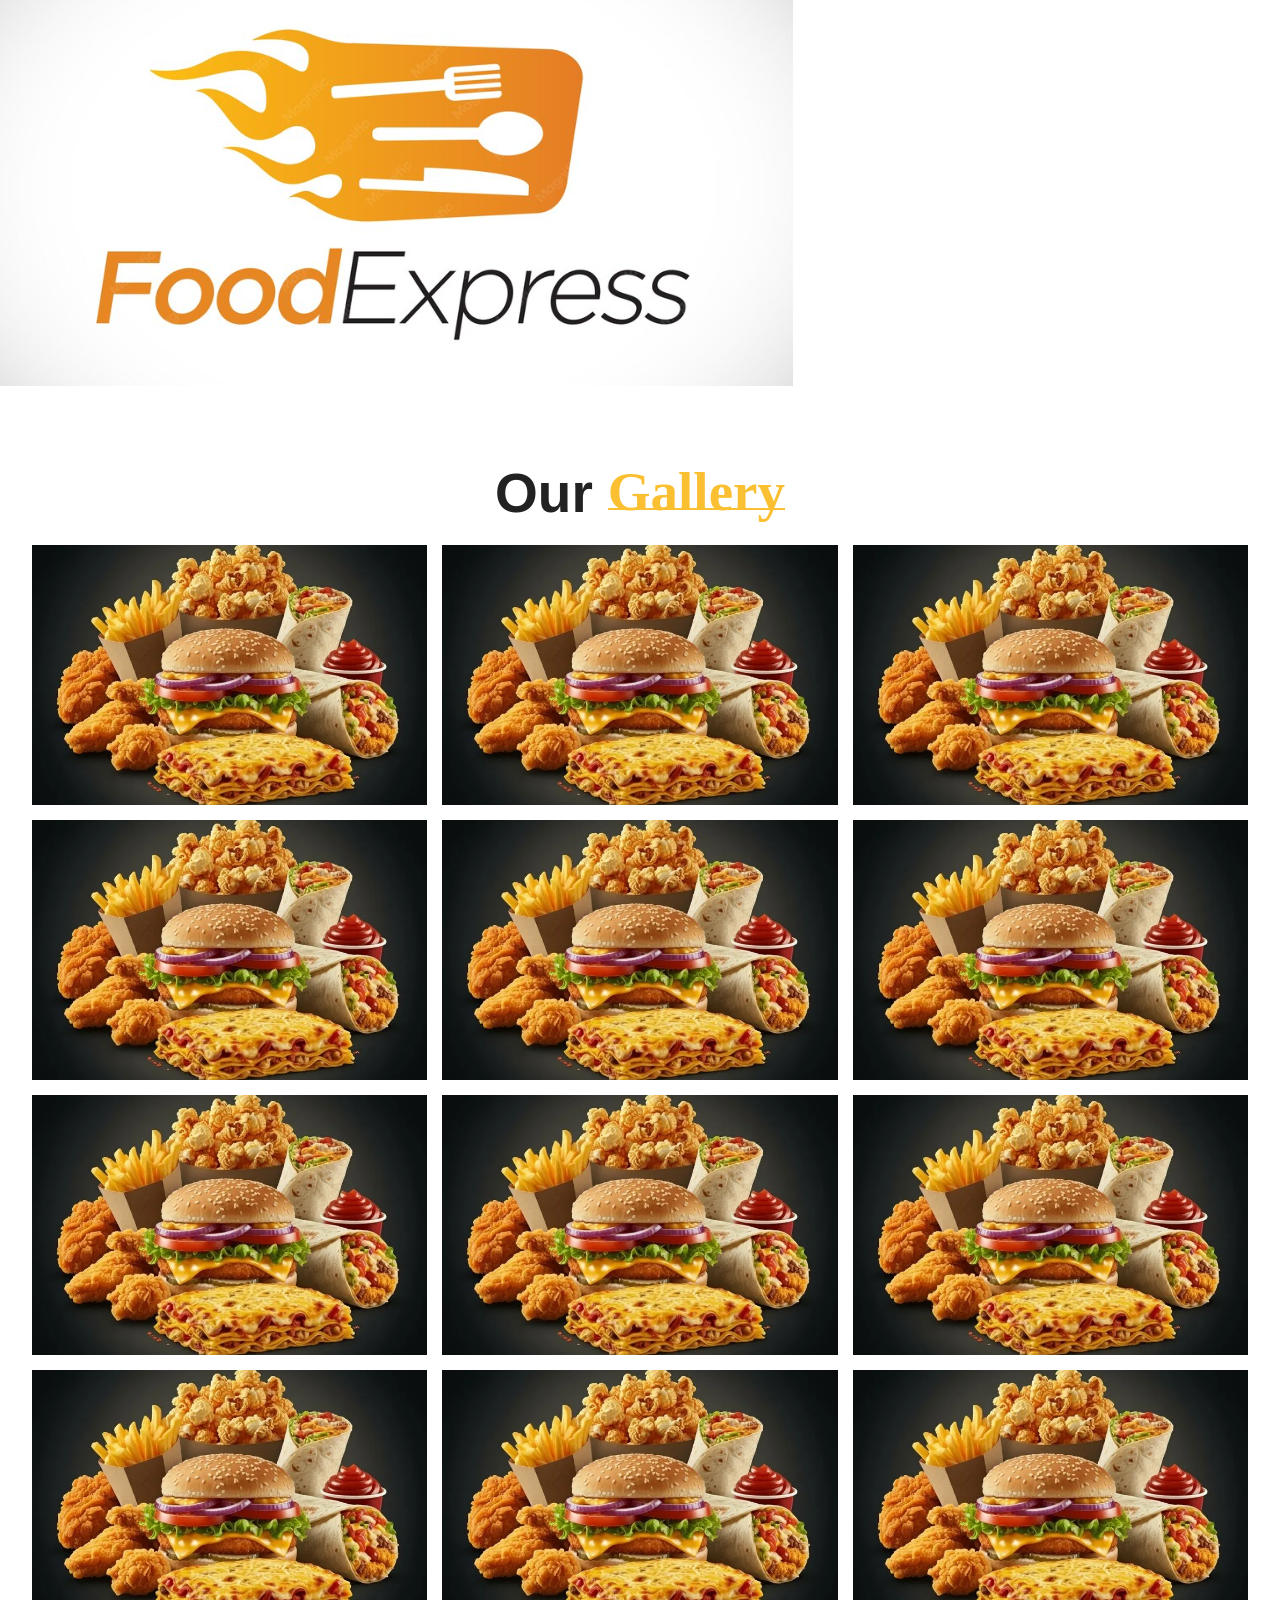
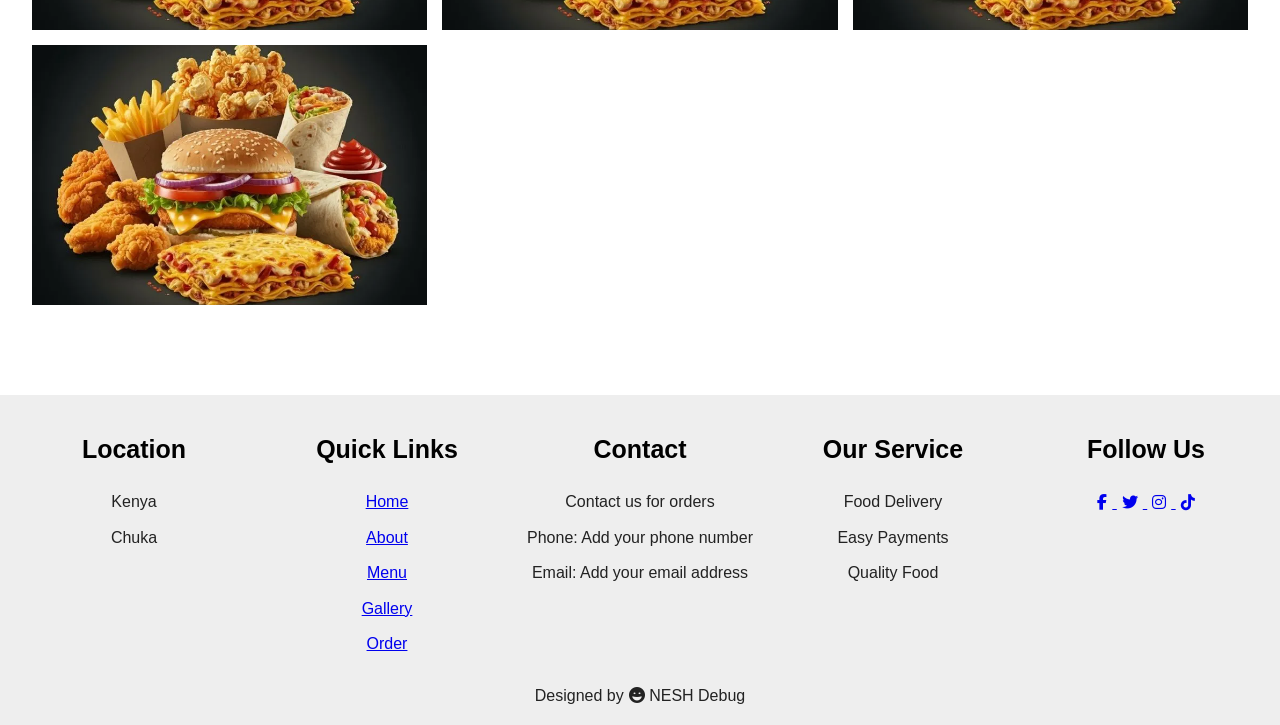
<file: foodWeb/gallery.html>
<!DOCTYPE html>
<html lang="en">
<head>
    <meta charset="UTF-8">
    <meta name="viewport" content="width=device-width, initial-scale=1.0">

    <title>Food Website</title>

    <link rel="stylesheet" href="style.css">

    <link rel="stylesheet"
          href="https://cdnjs.cloudflare.com/ajax/libs/font-awesome/6.1.1/css/all.min.css">
</head>

<body>

<!-- NAVIGATION -->
<nav class="navbar">
    <div class="logo">
        <a href="index.html">
            <img src="image/Screenshot 2026-10-26 171151.png"
                 alt="Food Website Logo">
        </a>
    </div>


</nav>



    <!-- GALLERY SECTION -->
    <div class="gallery" id="GALLERY">

        <h1>Our <span>Gallery</span></h1>

        <div class="gallery_image_box">

            <div class="gallery_image">
                <img src="image/jeff2.webp" alt="Food gallery image 1">
                <h3>Food</h3>
                <p>Freshly prepared and served with care.</p>
                <a href="#ORDER" class="gallery_btn">Order Now</a>
            </div>

            <div class="gallery_image">
                <img src="image/jeff2.webp" alt="Food gallery image 2">
                <h3>Food</h3>
                <p>Discover delicious meals for every occasion.</p>
                <a href="#ORDER" class="gallery_btn">Order Now</a>
            </div>

            <div class="gallery_image">
                <img src="image/jeff2.webp" alt="Food gallery image 3">
                <h3>Food</h3>
                <p>Good food makes every moment better.</p>
                <a href="#ORDER" class="gallery_btn">Order Now</a>
            </div>

            <div class="gallery_image">
                <img src="image/jeff2.webp" alt="Food gallery image 4">
                <h3>Food</h3>
                <p>Enjoy flavour in every bite.</p>
                <a href="#ORDER" class="gallery_btn">Order Now</a>
            </div>

            <div class="gallery_image">
                <img src="image/jeff2.webp" alt="Food gallery image 5">
                <h3>Food</h3>
                <p>Made for people who appreciate good food.</p>
                <a href="#ORDER" class="gallery_btn">Order Now</a>
            </div>

            <div class="gallery_image">
                <img src="image/jeff2.webp" alt="Food gallery image 6">
                <h3>Food</h3>
                <p>Bring your appetite and enjoy.</p>
                <a href="#ORDER" class="gallery_btn">Order Now</a>
            </div>

            <div class="gallery_image">
                <img src="image/jeff2.webp" alt="Food gallery image 7">
                <h3>Food</h3>
                <p>Simple ingredients, satisfying meals.</p>
                <a href="#ORDER" class="gallery_btn">Order Now</a>
            </div>

            <div class="gallery_image">
                <img src="image/jeff2.webp" alt="Food gallery image 8">
                <h3>Food</h3>
                <p>Something delicious is waiting for you.</p>
                <a href="#ORDER" class="gallery_btn">Order Now</a>
            </div>

            <div class="gallery_image">
                <img src="image/jeff2.webp" alt="Food gallery image 9">
                <h3>Food</h3>
                <p>Enjoy great taste and quality.</p>
                <a href="#ORDER" class="gallery_btn">Order Now</a>
            </div>

            <div class="gallery_image">
                <img src="image/jeff2.webp" alt="Food gallery image 10">
                <h3>Food</h3>
                <p>Prepared to make your day better.</p>
                <a href="#ORDER" class="gallery_btn">Order Now</a>
            </div>

            <div class="gallery_image">
                <img src="image/jeff2.webp" alt="Food gallery image 11">
                <h3>Food</h3>
                <p>Share a meal and make memories.</p>
                <a href="#ORDER" class="gallery_btn">Order Now</a>
            </div>

            <div class="gallery_image">
                <img src="image/jeff2.webp" alt="Food gallery image 12">
                <h3>Food</h3>
                <p>Discover your next favourite dish.</p>
                <a href="#ORDER" class="gallery_btn">Order Now</a>
            </div>

            <div class="gallery_image">
                <img src="image/jeff2.webp" alt="Food gallery image 13">
                <h3>Food</h3>
                <p>Good food, great experience.</p>
                <a href="#ORDER" class="gallery_btn">Order Now</a>
            </div>

        </div>
    </div>



    <!-- FOOTER -->
    <footer>

        <div class="footer_main">

            <div class="footer_tag">
                <h2>Location</h2>
                <p>Kenya</p>
                <p>Chuka</p>
            </div>

            <div class="footer_tag">
                <h2>Quick Links</h2>
                <p><a href="#HOME">Home</a></p>
                <p><a href="#ABOUT">About</a></p>
                <p><a href="#MENU">Menu</a></p>
                <p><a href="#GALLERY">Gallery</a></p>
                <p><a href="#ORDER">Order</a></p>
            </div>

            <div class="footer_tag">
                <h2>Contact</h2>
                <p>Contact us for orders</p>
                <p>Phone: Add your phone number</p>
                <p>Email: Add your email address</p>
            </div>

            <div class="footer_tag">
                <h2>Our Service</h2>
                <p>Food Delivery</p>
                <p>Easy Payments</p>
                <p>Quality Food</p>
            </div>

            <div class="footer_tag">
                <h2>Follow Us</h2>

                <div class="social_link">
                    <a href="#" aria-label="Facebook">
                        <i class="fa-brands fa-facebook-f"></i>
                    </a>

                    <a href="#" aria-label="Twitter">
                        <i class="fa-brands fa-twitter"></i>
                    </a>

                    <a href="#" aria-label="Instagram">
                        <i class="fa-brands fa-instagram"></i>
                    </a>

                    <a href="#" aria-label="TikTok">
                        <i class="fa-brands fa-tiktok"></i>
                    </a>
                </div>
            </div>

        </div>

        <p class="end">
            Designed by
            <span>
                <i class="fa-solid fa-face-grin"></i>
                NESH Debug
            </span>
        </p>

    </footer>


    <script>
        const menuToggle = document.querySelector(".menu-toggle");
        const navLinks = document.querySelector("nav .nav-links");

        menuToggle.addEventListener("click", function () {
            const isOpen = navLinks.classList.toggle("active");

            menuToggle.setAttribute("aria-expanded", isOpen);
            menuToggle.setAttribute(
                "aria-label",
                isOpen ? "Close navigation" : "Open navigation"
            );

            const icon = menuToggle.querySelector("i");
            icon.classList.toggle("fa-bars", !isOpen);
            icon.classList.toggle("fa-xmark", isOpen);
        });

        document.querySelectorAll("nav .nav-links a").forEach(function (link) {
            link.addEventListener("click", function () {
                navLinks.classList.remove("active");
                menuToggle.setAttribute("aria-expanded", "false");
                menuToggle.setAttribute("aria-label", "Open navigation");

                const icon = menuToggle.querySelector("i");
                icon.classList.remove("fa-xmark");
                icon.classList.add("fa-bars");
            });
        });
    </script>

</body>
</html>
</file>
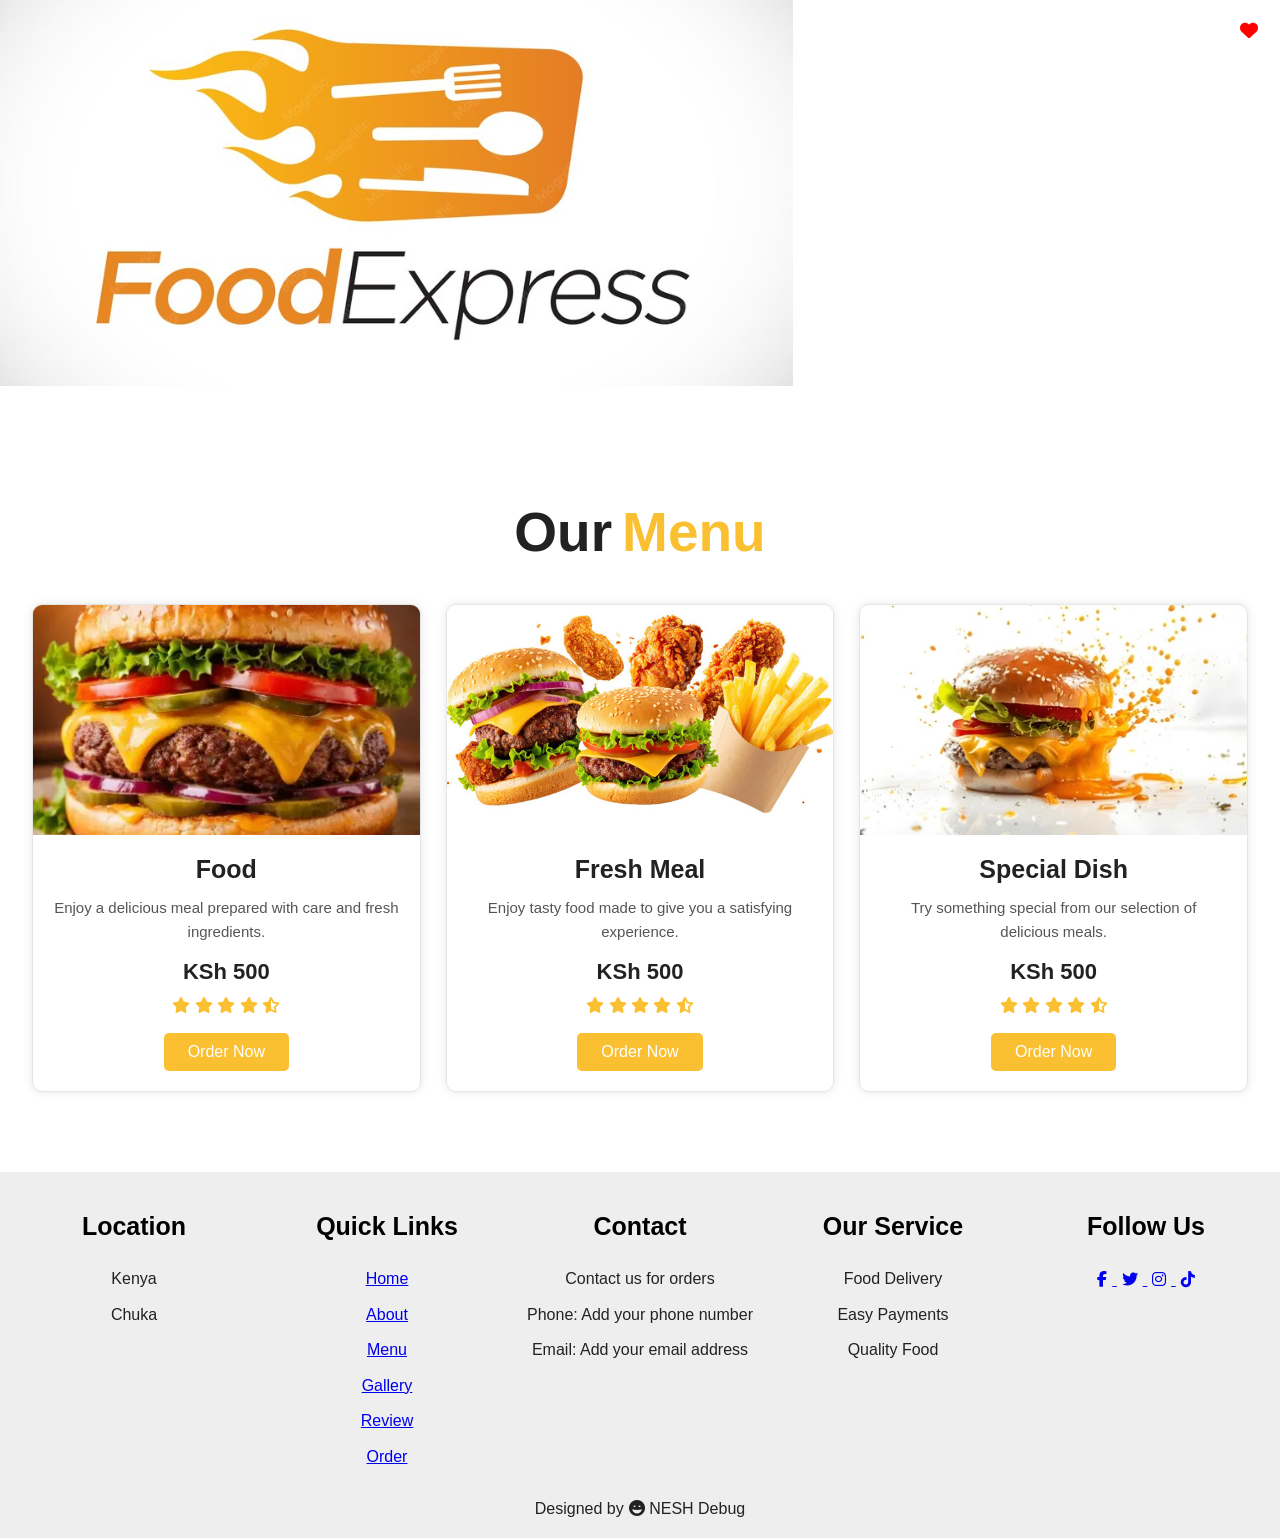
<file: foodWeb/menu.html>
<!DOCTYPE html>
<html lang="en">
<head>
    <meta charset="UTF-8">
    <meta name="viewport" content="width=device-width, initial-scale=1.0">

    <title>Food Website</title>

    <link rel="stylesheet" href="style.css">
    <link rel="stylesheet"
          href="https://cdnjs.cloudflare.com/ajax/libs/font-awesome/6.1.1/css/all.min.css">
</head>

<body>

    <!-- NAVIGATION -->
<nav class="navbar">
    <div class="logo">
        <a href="index.html">
            <img src="image/Screenshot 2026-10-26 171151.png"
                 alt="Food Website Logo">
        </a>
    </div>


</nav>



    <!-- MENU SECTION -->
    <section class="menu" id="MENU">

        <h1>Our <span>Menu</span></h1>

        <div class="menu_box">

            <div class="menu_card">
                <div class="menu_image">
                    <img src="image/jeff.webp" alt="Prepared meal">
                </div>

                <div class="small_card">
                    <i class="fa-solid fa-heart"></i>
                </div>

                <div class="menu_info">
                    <h2>Food</h2>
                    <p>Enjoy a delicious meal prepared with care and fresh ingredients.</p>
                    <h3>KSh 500</h3>

                    <div class="menu_icon" aria-label="Rated 4.5 out of 5">
                        <i class="fa-solid fa-star"></i>
                        <i class="fa-solid fa-star"></i>
                        <i class="fa-solid fa-star"></i>
                        <i class="fa-solid fa-star"></i>
                        <i class="fa-solid fa-star-half-stroke"></i>
                    </div>

                    <a href="#ORDER" class="menu_btn">Order Now</a>
                </div>
            </div>


            <div class="menu_card">
                <div class="menu_image">
                    <img src="image/360_F_1631025273_5ZTIgsvcm5jLVO04UdfLCJimNAkWy6FF.jpg"
                         alt="Freshly served dish">
                </div>

                <div class="small_card">
                    <i class="fa-solid fa-heart"></i>
                </div>

                <div class="menu_info">
                    <h2>Fresh Meal</h2>
                    <p>Enjoy tasty food made to give you a satisfying experience.</p>
                    <h3>KSh 500</h3>

                    <div class="menu_icon" aria-label="Rated 4.5 out of 5">
                        <i class="fa-solid fa-star"></i>
                        <i class="fa-solid fa-star"></i>
                        <i class="fa-solid fa-star"></i>
                        <i class="fa-solid fa-star"></i>
                        <i class="fa-solid fa-star-half-stroke"></i>
                    </div>

                    <a href="#ORDER" class="menu_btn">Order Now</a>
                </div>
            </div>


            <div class="menu_card">
                <div class="menu_image">
                    <img src="image/showcase-your-menu-this-realistic-260nw-2779686451.webp"
                         alt="Food menu selection">
                </div>

                <div class="small_card">
                    <i class="fa-solid fa-heart"></i>
                </div>

                <div class="menu_info">
                    <h2>Special Dish</h2>
                    <p>Try something special from our selection of delicious meals.</p>
                    <h3>KSh 500</h3>

                    <div class="menu_icon" aria-label="Rated 4.5 out of 5">
                        <i class="fa-solid fa-star"></i>
                        <i class="fa-solid fa-star"></i>
                        <i class="fa-solid fa-star"></i>
                        <i class="fa-solid fa-star"></i>
                        <i class="fa-solid fa-star-half-stroke"></i>
                    </div>

                    <a href="#ORDER" class="menu_btn">Order Now</a>
                </div>
            </div>

        </div>
    </section>


    <!-- FOOTER -->
    <footer>
        <div class="footer_main">

            <div class="footer_tag">
                <h2>Location</h2>
                <p>Kenya</p>
                <p>Chuka</p>
            </div>

            <div class="footer_tag">
                <h2>Quick Links</h2>
                <p><a href="index.html">Home</a></p>
                <p><a href="index.html#ABOUT">About</a></p>
                <p><a href="#MENU">Menu</a></p>
                <p><a href="gallery.html">Gallery</a></p>
                <p><a href="review.html">Review</a></p>
                <p><a href="#ORDER">Order</a></p>
            </div>

            <div class="footer_tag">
                <h2>Contact</h2>
                <p>Contact us for orders</p>
                <p>Phone: Add your phone number</p>
                <p>Email: Add your email address</p>
            </div>

            <div class="footer_tag">
                <h2>Our Service</h2>
                <p>Food Delivery</p>
                <p>Easy Payments</p>
                <p>Quality Food</p>
            </div>

            <div class="footer_tag">
                <h2>Follow Us</h2>

                <div class="social_link">
                    <a href="#" aria-label="Facebook">
                        <i class="fa-brands fa-facebook-f"></i>
                    </a>
                    <a href="#" aria-label="Twitter">
                        <i class="fa-brands fa-twitter"></i>
                    </a>
                    <a href="#" aria-label="Instagram">
                        <i class="fa-brands fa-instagram"></i>
                    </a>
                    <a href="#" aria-label="TikTok">
                        <i class="fa-brands fa-tiktok"></i>
                    </a>
                </div>
            </div>

        </div>

        <p class="end">
            Designed by
            <span>
                <i class="fa-solid fa-face-grin"></i>
                NESH Debug
            </span>
        </p>
    </footer>


    <!-- JAVASCRIPT -->
    <script>
        const menuToggle = document.querySelector(".menu-toggle");
        const navLinks = document.querySelector(".nav-links");

        if (menuToggle && navLinks) {
            menuToggle.addEventListener("click", function () {
                const isOpen = navLinks.classList.toggle("active");

                menuToggle.setAttribute("aria-expanded", isOpen);
                menuToggle.setAttribute(
                    "aria-label",
                    isOpen ? "Close navigation" : "Open navigation"
                );

                const icon = menuToggle.querySelector("i");

                if (icon) {
                    icon.classList.toggle("fa-bars", !isOpen);
                    icon.classList.toggle("fa-xmark", isOpen);
                }
            });

            navLinks.querySelectorAll("a").forEach(function (link) {
                link.addEventListener("click", function () {
                    navLinks.classList.remove("active");
                    menuToggle.setAttribute("aria-expanded", "false");

                    const icon = menuToggle.querySelector("i");

                    if (icon) {
                        icon.classList.remove("fa-xmark");
                        icon.classList.add("fa-bars");
                    }
                });
            });
        }

        // Demonstration only: this does not send the order to a server.
        const orderForm = document.getElementById("orderForm");
        const orderMessage = document.getElementById("orderMessage");

        orderForm.addEventListener("submit", function (event) {
            event.preventDefault();

            orderMessage.textContent =
                "Your form is working, but online order submission has not been connected yet.";
        });
    </script>

</body>
</html>
</file>
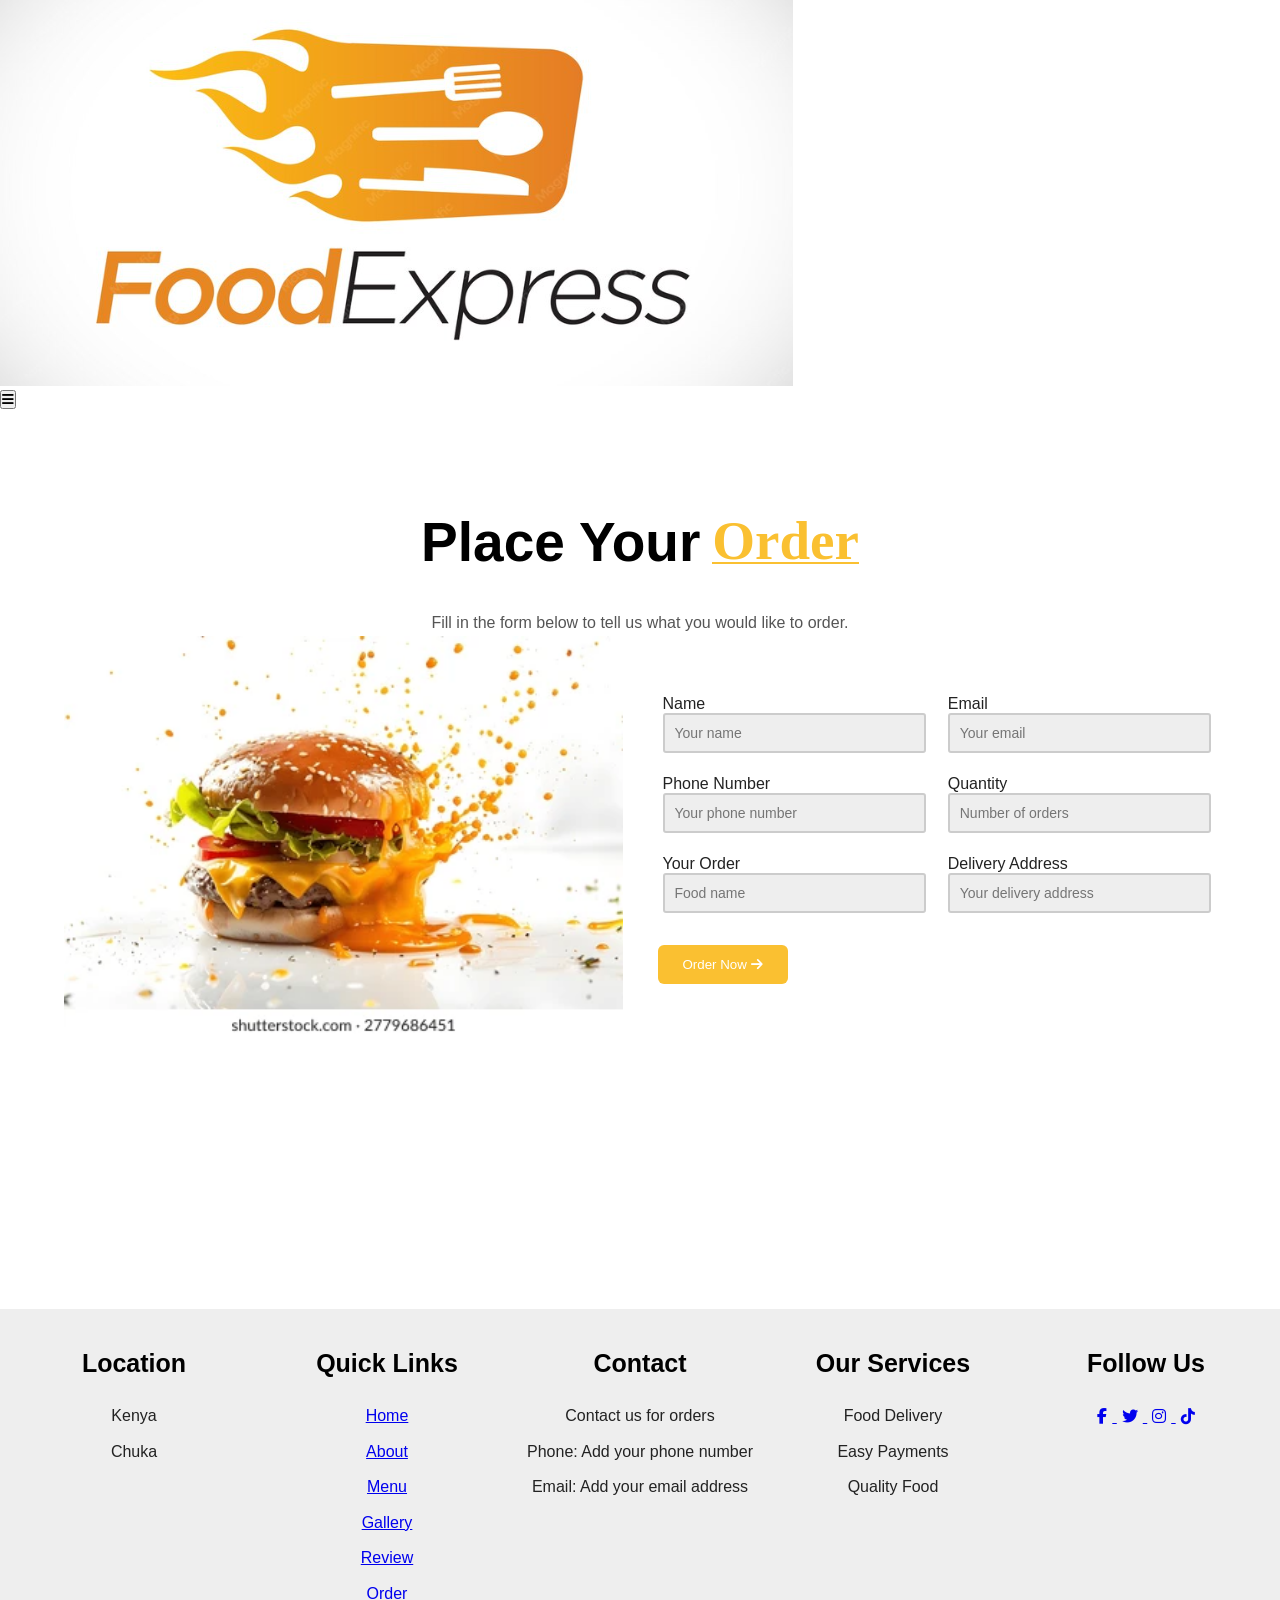
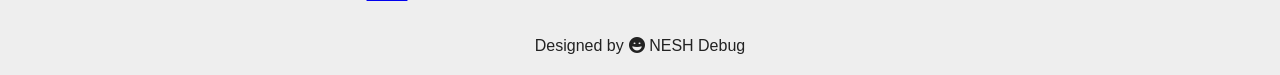
<file: foodWeb/order.html>
<!DOCTYPE html>
<html lang="en">
<head>
    <meta charset="UTF-8">
    <meta name="viewport" content="width=device-width, initial-scale=1.0">

    <title>Place an Order | Food Website</title>

    <link rel="stylesheet" href="style.css">
    <link rel="stylesheet"
          href="https://cdnjs.cloudflare.com/ajax/libs/font-awesome/6.1.1/css/all.min.css">
</head>

<body>

    <!-- NAVIGATION -->
    <nav class="navbar" aria-label="Main navigation">

        <div class="logo">
            <a href="index.html" aria-label="Go to homepage">
                <img src="image/Screenshot 2026-10-26 171151.png"
                     alt="Food Website Logo">
            </a>
        </div>

        <button class="menu-toggle"
                type="button"
                aria-label="Open navigation"
                aria-expanded="false"
                aria-controls="main-nav-links">
            <i class="fa-solid fa-bars" aria-hidden="true"></i>
        </button>



    </nav>

    <!-- ORDER SECTION -->
    <main>
        <section id="ORDER">

            <div class="order_heading">
                <h1>Place Your <span>Order</span></h1>
                <p>Fill in the form below to tell us what you would like to order.</p>
            </div>

            <div class="order_main">

                <div class="order_image">
                    <img
                        src="image/showcase-your-menu-this-realistic-260nw-2779686451.webp"
                        alt="Food selection available for ordering">
                </div>

                <form class="order_form" action="#" method="post">

                    <div class="input">
                        <label for="customer-name">Name</label>
                        <input type="text"
                               id="customer-name"
                               name="name"
                               placeholder="Your name"
                               autocomplete="name"
                               required>
                    </div>

                    <div class="input">
                        <label for="customer-email">Email</label>
                        <input type="email"
                               id="customer-email"
                               name="email"
                               placeholder="Your email"
                               autocomplete="email"
                               required>
                    </div>

                    <div class="input">
                        <label for="customer-phone">Phone Number</label>
                        <input type="tel"
                               id="customer-phone"
                               name="phone"
                               placeholder="Your phone number"
                               autocomplete="tel"
                               required>
                    </div>

                    <div class="input">
                        <label for="order-quantity">Quantity</label>
                        <input type="number"
                               id="order-quantity"
                               name="quantity"
                               min="1"
                               step="1"
                               placeholder="Number of orders"
                               required>
                    </div>

                    <div class="input">
                        <label for="food-name">Your Order</label>
                        <input type="text"
                               id="food-name"
                               name="food"
                               placeholder="Food name"
                               required>
                    </div>

                    <div class="input">
                        <label for="delivery-address">Delivery Address</label>
                        <input type="text"
                               id="delivery-address"
                               name="address"
                               placeholder="Your delivery address"
                               autocomplete="street-address"
                               required>
                    </div>

                    <button type="submit" class="order_btn">
                        Order Now
                        <i class="fa-solid fa-arrow-right" aria-hidden="true"></i>
                    </button>

                </form>

            </div>
        </section>
    </main>

    <!-- FOOTER -->
    <footer>
        <div class="footer_main">

            <div class="footer_tag">
                <h2>Location</h2>
                <p>Kenya</p>
                <p>Chuka</p>
            </div>

            <div class="footer_tag">
                <h2>Quick Links</h2>
                <p><a href="index.html">Home</a></p>
                <p><a href="about.html">About</a></p>
                <p><a href="menu.html">Menu</a></p>
                <p><a href="gallery.html">Gallery</a></p>
                <p><a href="review.html">Review</a></p>
                <p><a href="order.html">Order</a></p>
            </div>

            <div class="footer_tag">
                <h2>Contact</h2>
                <p>Contact us for orders</p>
                <p>Phone: Add your phone number</p>
                <p>Email: Add your email address</p>
            </div>

            <div class="footer_tag">
                <h2>Our Services</h2>
                <p>Food Delivery</p>
                <p>Easy Payments</p>
                <p>Quality Food</p>
            </div>

            <div class="footer_tag">
                <h2>Follow Us</h2>

                <div class="social_link">
                    <a href="#" aria-label="Facebook">
                        <i class="fa-brands fa-facebook-f" aria-hidden="true"></i>
                    </a>

                    <a href="#" aria-label="Twitter">
                        <i class="fa-brands fa-twitter" aria-hidden="true"></i>
                    </a>

                    <a href="#" aria-label="Instagram">
                        <i class="fa-brands fa-instagram" aria-hidden="true"></i>
                    </a>

                    <a href="#" aria-label="TikTok">
                        <i class="fa-brands fa-tiktok" aria-hidden="true"></i>
                    </a>
                </div>
            </div>

        </div>

        <p class="end">
            Designed by
            <span>
                <i class="fa-solid fa-face-grin" aria-hidden="true"></i>
                NESH Debug
            </span>
        </p>
    </footer>

    <!-- MOBILE NAVIGATION SCRIPT -->
    <script>
        const menuToggle = document.querySelector(".menu-toggle");
        const navLinks = document.querySelector("#main-nav-links");

        menuToggle.addEventListener("click", function () {
            const isOpen = navLinks.classList.toggle("active");

            menuToggle.setAttribute("aria-expanded", String(isOpen));
            menuToggle.setAttribute(
                "aria-label",
                isOpen ? "Close navigation" : "Open navigation"
            );

            const icon = menuToggle.querySelector("i");
            icon.classList.toggle("fa-bars", !isOpen);
            icon.classList.toggle("fa-xmark", isOpen);
        });

        navLinks.querySelectorAll("a").forEach(function (link) {
            link.addEventListener("click", function () {
                navLinks.classList.remove("active");

                menuToggle.setAttribute("aria-expanded", "false");
                menuToggle.setAttribute("aria-label", "Open navigation");

                const icon = menuToggle.querySelector("i");
                icon.classList.remove("fa-xmark");
                icon.classList.add("fa-bars");
            });
        });
    </script>

</body>
</html>
</file>
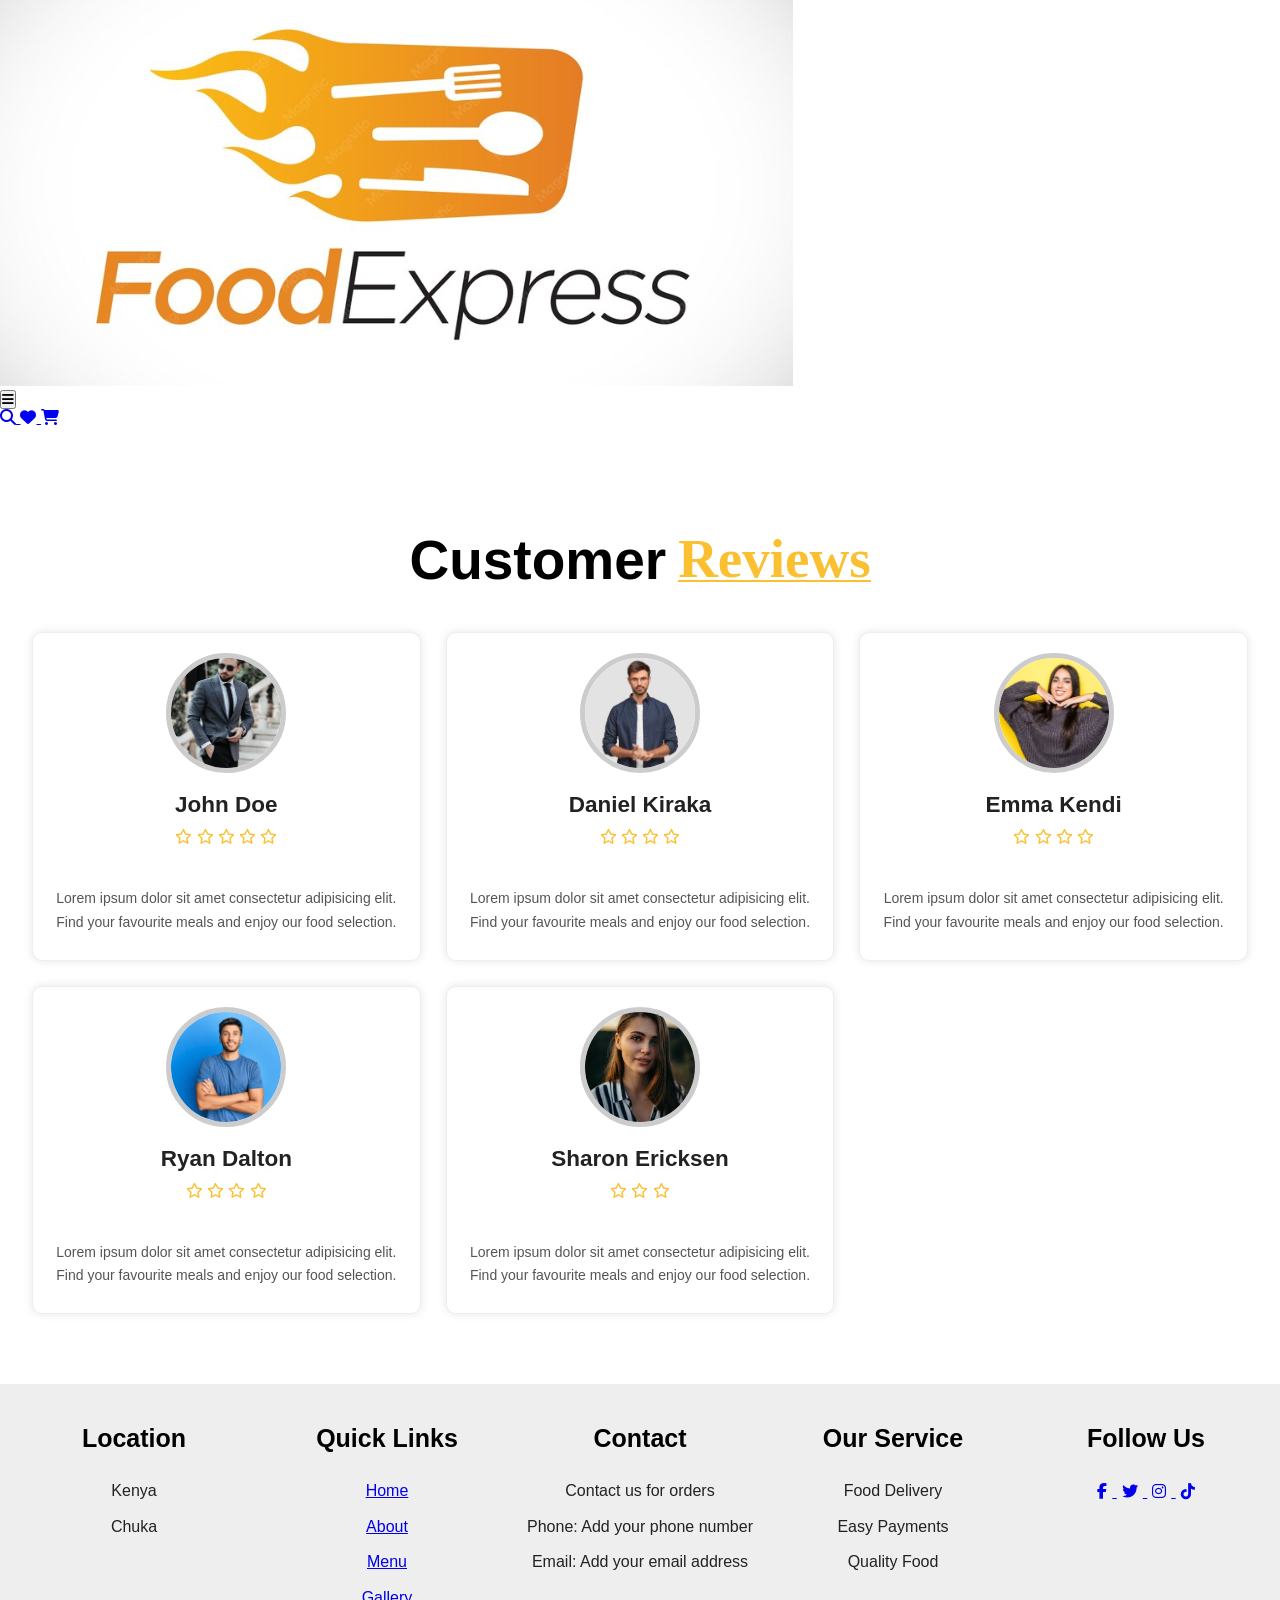
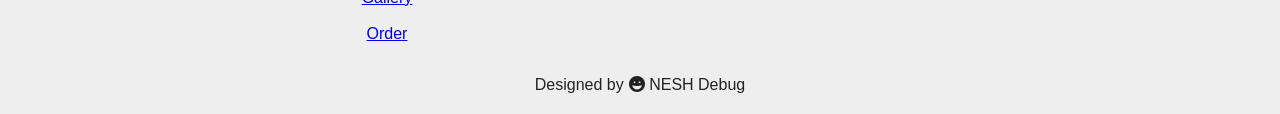
<file: foodWeb/review.html>
<!DOCTYPE html>
<html lang="en">
<head>
    <meta charset="UTF-8">
    <meta name="viewport" content="width=device-width, initial-scale=1.0">

    <title>Food Website</title>

    <link rel="stylesheet" href="style.css">

    <link
        rel="stylesheet"
        href="https://cdnjs.cloudflare.com/ajax/libs/font-awesome/6.7.2/css/all.min.css"
        referrerpolicy="no-referrer"
    >
</head>

<body>

    <nav class="navbar" aria-label="Main navigation">

        <div class="logo">
            <a href="index.html" aria-label="Go to home">
                <img src="image/Screenshot 2026-10-26 171151.png"
                     alt="Food Website Logo">
            </a>
        </div>

        <button class="menu-toggle"
                type="button"
                aria-label="Open navigation"
                aria-expanded="false"
                aria-controls="main-nav-links">
            <i class="fa-solid fa-bars"></i>
        </button>


        <div class="icon">
            <a href="menu.html" aria-label="Browse menu">
                <i class="fa-solid fa-magnifying-glass"></i>
            </a>
            <a href="menu.html" aria-label="Browse food">
                <i class="fa-solid fa-heart"></i>
            </a>
            <a href="menu.html#ORDER" aria-label="Place an order">
                <i class="fa-solid fa-cart-shopping"></i>
            </a>
        </div>

    </nav>



<section id="REVIEW" class="review">

    <h1>Customer <span>Reviews</span></h1>

    <div class="review_box">

        <!-- Review card 1 -->
        <div class="review_card">
            <div class="review_profile">
                <img src="image/images (10).jpg" alt="Customer review">
            </div>

            <div class="review_text">
                <h2 class="name">John Doe</h2>

                <div class="review_icon">
                    <i class="fa-regular fa-star"></i>
                    <i class="fa-regular fa-star"></i>
                    <i class="fa-regular fa-star"></i>
                    <i class="fa-regular fa-star"></i>
                    <i class="fa-regular fa-star"></i>
                </div>

                <div class="review_social">
                    <i class="fa-brands fa-whatsapp"></i>
                    <i class="fa-brands fa-facebook"></i>
                    <i class="fa-brands fa-tiktok"></i>
                    <i class="fa-brands fa-instagram"></i>
                    <i class="fa-brands fa-twitter"></i>
                    <i class="fa-brands fa-linkedin"></i>
                </div>

                <p>
                    Lorem ipsum dolor sit amet consectetur adipisicing elit.
                    Find your favourite meals and enjoy our food selection.
                </p>
            </div>
        </div>

        <!-- Review card 2 -->
        <div class="review_card">
            <div class="review_profile">
                <img src="image/images (9).jpg" alt="Customer review">
            </div>

            <div class="review_text">
                <h2 class="name">Daniel Kiraka</h2>

                <div class="review_icon">
                    <i class="fa-regular fa-star"></i>
                    <i class="fa-regular fa-star"></i>
                    <i class="fa-regular fa-star"></i>
                    <i class="fa-regular fa-star"></i>
                </div>

                <div class="review_social">
                    <i class="fa-brands fa-whatsapp"></i>
                    <i class="fa-brands fa-facebook"></i>
                    <i class="fa-brands fa-tiktok"></i>
                    <i class="fa-brands fa-instagram"></i>
                    <i class="fa-brands fa-twitter"></i>
                    <i class="fa-brands fa-linkedin"></i>
                </div>

                <p>
                    Lorem ipsum dolor sit amet consectetur adipisicing elit.
                    Find your favourite meals and enjoy our food selection.
                </p>
            </div>
        </div>

        <!-- Review card 3 -->
        <div class="review_card">
            <div class="review_profile">
                <img src="image/images (12).jpg" alt="Customer review">
            </div>

            <div class="review_text">
                <h2 class="name">Emma Kendi</h2>

                <div class="review_icon">
                    <i class="fa-regular fa-star"></i>
                    <i class="fa-regular fa-star"></i>
                    <i class="fa-regular fa-star"></i>
                    <i class="fa-regular fa-star"></i>
                </div>

                <div class="review_social">
                    <i class="fa-brands fa-whatsapp"></i>
                    <i class="fa-brands fa-facebook"></i>
                    <i class="fa-brands fa-tiktok"></i>
                    <i class="fa-brands fa-instagram"></i>
                    <i class="fa-brands fa-twitter"></i>
                    <i class="fa-brands fa-linkedin"></i>
                </div>

                <p>
                    Lorem ipsum dolor sit amet consectetur adipisicing elit.
                    Find your favourite meals and enjoy our food selection.
                </p>
            </div>
        </div>

        <!-- Review card 4 -->
        <div class="review_card">
            <div class="review_profile">
                <img src="image/images (11).jpg" alt="Customer review">
            </div>

            <div class="review_text">
                <h2 class="name">Ryan Dalton</h2>

                <div class="review_icon">
                    <i class="fa-regular fa-star"></i>
                    <i class="fa-regular fa-star"></i>
                    <i class="fa-regular fa-star"></i>
                    <i class="fa-regular fa-star"></i>
                </div>

                <div class="review_social">
                    <i class="fa-brands fa-whatsapp"></i>
                    <i class="fa-brands fa-facebook"></i>
                    <i class="fa-brands fa-tiktok"></i>
                    <i class="fa-brands fa-instagram"></i>
                    <i class="fa-brands fa-twitter"></i>
                    <i class="fa-brands fa-linkedin"></i>
                </div>

                <p>
                    Lorem ipsum dolor sit amet consectetur adipisicing elit.
                    Find your favourite meals and enjoy our food selection.
                </p>
            </div>
        </div>

        <!-- Review card 5 -->
        <div class="review_card">
            <div class="review_profile">
                <img src="image/images (8).jpg" alt="Customer review">
            </div>

            <div class="review_text">
                <h2 class="name">Sharon Ericksen</h2>

                <div class="review_icon">
                    <i class="fa-regular fa-star"></i>
                    <i class="fa-regular fa-star"></i>
                    <i class="fa-regular fa-star"></i>
                </div>

                <div class="review_social">
                    <i class="fa-brands fa-whatsapp"></i>
                    <i class="fa-brands fa-facebook"></i>
                    <i class="fa-brands fa-tiktok"></i>
                    <i class="fa-brands fa-instagram"></i>
                    <i class="fa-brands fa-twitter"></i>
                    <i class="fa-brands fa-linkedin"></i>
                </div>

                <p>
                    Lorem ipsum dolor sit amet consectetur adipisicing elit.
                    Find your favourite meals and enjoy our food selection.
                </p>
            </div>
        </div>

    </div>
</section>


    </section>



    <!-- FOOTER -->
    <footer>

        <div class="footer_main">

            <div class="footer_tag">
                <h2>Location</h2>
                <p>Kenya</p>
                <p>Chuka</p>
            </div>

            <div class="footer_tag">
                <h2>Quick Links</h2>
                <p><a href="#HOME">Home</a></p>
                <p><a href="#ABOUT">About</a></p>
                <p><a href="#MENU">Menu</a></p>
                <p><a href="#GALLERY">Gallery</a></p>
                <p><a href="#ORDER">Order</a></p>
            </div>

            <div class="footer_tag">
                <h2>Contact</h2>
                <p>Contact us for orders</p>
                <p>Phone: Add your phone number</p>
                <p>Email: Add your email address</p>
            </div>

            <div class="footer_tag">
                <h2>Our Service</h2>
                <p>Food Delivery</p>
                <p>Easy Payments</p>
                <p>Quality Food</p>
            </div>

            <div class="footer_tag">
                <h2>Follow Us</h2>

                <div class="social_link">
                    <a href="#" aria-label="Facebook">
                        <i class="fa-brands fa-facebook-f"></i>
                    </a>

                    <a href="#" aria-label="Twitter">
                        <i class="fa-brands fa-twitter"></i>
                    </a>

                    <a href="#" aria-label="Instagram">
                        <i class="fa-brands fa-instagram"></i>
                    </a>

                    <a href="#" aria-label="TikTok">
                        <i class="fa-brands fa-tiktok"></i>
                    </a>
                </div>
            </div>

        </div>

        <p class="end">
            Designed by
            <span>
                <i class="fa-solid fa-face-grin"></i>
                NESH Debug
            </span>
        </p>

    </footer>


    <!-- MOBILE NAVIGATION SCRIPT -->
    <script>
        const menuToggle = document.querySelector(".menu-toggle");
        const navLinks = document.querySelector("#main-nav-links");

        menuToggle.addEventListener("click", function () {
            const isOpen = navLinks.classList.toggle("active");

            menuToggle.setAttribute("aria-expanded", String(isOpen));
            menuToggle.setAttribute(
                "aria-label",
                isOpen ? "Close navigation" : "Open navigation"
            );

            const icon = menuToggle.querySelector("i");

            icon.classList.toggle("fa-bars", !isOpen);
            icon.classList.toggle("fa-xmark", isOpen);
        });

        navLinks.querySelectorAll("a").forEach(function (link) {
            link.addEventListener("click", function () {
                navLinks.classList.remove("active");

                menuToggle.setAttribute("aria-expanded", "false");
                menuToggle.setAttribute("aria-label", "Open navigation");

                const icon = menuToggle.querySelector("i");
                icon.classList.remove("fa-xmark");
                icon.classList.add("fa-bars");
            });
        });
    </script>

</body>
</html>
</file>
<file: foodWeb/style.css>
* {
    margin: 0;
    padding: 0;
    box-sizing: border-box;
    font-family: sans-serif;
}

html {
    scroll-behavior: smooth;
    scroll-padding-top: 90px;
}

body {
    width: 100%;
    overflow-x: hidden;
    color: #222;
    background: #fff;
}

section {
    width: 100%;
}

img {
    max-width: 100%;
}

:root {
    --primary: #fac031;
    --primary-hover: #e5a900;
    --text: #222;
    --muted: #555;
    --light: #eee;
}


/* =========================
   NAVIGATION
========================= */

section nav {
    display: flex;
    justify-content: space-around;
    align-items: center;
    position: fixed;
    top: 0;
    right: 0;
    left: 0;
    min-height: 75px;
    padding: 0 20px;
    background: #fff;
    box-shadow: 0 0 10px rgba(0, 0, 0, 0.15);
    z-index: 1000;
}

section nav .logo img {
    width: 100px;
    display: block;
    cursor: pointer;
    margin: 7px 0;
}

section nav ul {
    list-style: none;
    display: flex;
    align-items: center;
    gap: 25px;
}

section nav ul li {
    display: inline-block;
}

section nav ul li a {
    text-decoration: none;
    color: #000;
    font-weight: 500;
    font-size: 16px;
    transition: color 0.3s ease;
}

section nav ul li a::after {
    content: "";
    display: block;
    width: 0;
    height: 2px;
    background: var(--primary);
    transition: width 0.3s ease;
}

section nav ul li a:hover::after {
    width: 100%;
}

section nav ul li a:hover {
    color: var(--primary);
}

section nav .icon {
    display: flex;
    align-items: center;
    gap: 15px;
}

section nav .icon a {
    color: #000;
    text-decoration: none;
}

section nav .icon i {
    font-size: 17px;
    cursor: pointer;
    transition: color 0.3s ease;
}

section nav .icon i:hover {
    color: var(--primary);
}


/* =========================
   HOME
========================= */

section#HOME {
    min-height: 100vh;
    padding-bottom: 60px;
}

section#HOME .main {
    display: flex;
    align-items: center;
    justify-content: space-around;
    gap: 35px;
    width: 100%;
    max-width: 1400px;
    margin: 0 auto;
    padding: 150px 5% 40px;
}

section#HOME .main .men_text {
    flex: 1;
    min-width: 0;
}

section#HOME .main .men_text h1 {
    font-size: clamp(36px, 4.5vw, 60px);
    line-height: 1.2;
    position: relative;
    left: 20px;
}

section#HOME .main .men_text h1 span {
    color: var(--primary);
    font-family: "MV Boli", cursive;
    font-size: clamp(42px, 5vw, 70px);
    margin-left: 15px;
}

section#HOME .main .main_image {
    flex: 1;
    min-width: 0;
    max-width: 600px;
}

section#HOME .main .main_image img {
    width: 100%;
    height: auto;
    display: block;
    object-fit: contain;
}

section#HOME > p {
    max-width: 650px;
    width: calc(100% - 160px);
    margin: 0 0 0 80px;
    color: #333;
    font-size: 15px;
    line-height: 1.7;
    text-align: justify;
}

section#HOME > .main_btn {
    display: inline-flex;
    align-items: center;
    gap: 10px;
    margin: 25px 0 0 80px;
    padding: 12px 22px;
    background: var(--primary);
    border-radius: 4px;
    cursor: pointer;
    text-decoration: none;
    transition: background 0.3s ease;
}

section#HOME > .main_btn:hover {
    background: var(--primary-hover);
}

section#HOME > .main_btn a {
    color: #fff;
    text-decoration: none;
}

section#HOME > .main_btn i {
    color: #fff;
    transition: transform 0.3s ease;
}

section#HOME > .main_btn:hover i {
    transform: translateX(5px);
}


/* =========================
   ABOUT
========================= */

.about {
    width: 100%;
    min-height: 100vh;
    padding: 110px 5% 70px;
    scroll-margin-top: 80px;
}

.about .about_main {
    display: flex;
    align-items: center;
    justify-content: space-around;
    gap: 45px;
    max-width: 1400px;
    margin: 0 auto;
}

.about .about_main .image,
.about .about_main .about_text {
    flex: 1;
    min-width: 0;
}

.about .about_main .image img {
    width: 100%;
    max-width: 650px;
    height: auto;
    display: block;
    object-fit: contain;
}

.about .about_main .about_text h1 {
    font-size: clamp(35px, 4vw, 55px);
    margin-bottom: 25px;
}

.about .about_main .about_text h1 span {
    color: var(--primary);
    margin-right: 10px;
    font-family: "MV Boli", cursive;
}

.about .about_main .about_text h3 {
    font-size: clamp(22px, 2.5vw, 30px);
    margin-bottom: 25px;
}

.about .about_main .about_text p {
    width: 100%;
    margin: 0 0 20px;
    color: #333;
    font-size: 15px;
    line-height: 1.8;
    text-align: justify;
}

.about .about_btn {
    display: inline-block;
    margin-top: 25px;
    padding: 12px 25px;
    background: var(--primary);
    color: #fff;
    text-decoration: none;
    border-radius: 4px;
    transition: background 0.3s ease;
}

.about .about_btn:hover {
    background: var(--primary-hover);
}


/* =========================
   MENU
========================= */

.menu {
    width: 100%;
    padding: 110px 0 80px;
    scroll-margin-top: 80px;
}

.menu h1 {
    display: flex;
    justify-content: center;
    align-items: center;
    flex-wrap: wrap;
    gap: 10px;
    font-size: 55px;
    margin-bottom: 40px;
}

.menu h1 span {
    color: var(--primary);
}

.menu .menu_box {
    width: 95%;
    max-width: 1400px;
    margin: 0 auto;
    display: grid;
    grid-template-columns: repeat(3, minmax(0, 1fr));
    gap: 25px;
    align-items: stretch;
}

.menu .menu_card {
    min-width: 0;
    background: #fff;
    border: 1px solid #e5e5e5;
    border-radius: 10px;
    overflow: hidden;
    box-shadow: 0 0 10px rgba(0, 0, 0, 0.1);
    transition: transform 0.3s ease, box-shadow 0.3s ease;
}

.menu .menu_card:hover {
    transform: translateY(-5px);
    box-shadow: 0 5px 18px rgba(0, 0, 0, 0.15);
}

.menu .menu_image {
    width: 100%;
    height: 230px;
    position: relative;
    overflow: hidden;
}

.menu .menu_image img {
    width: 100%;
    height: 100%;
    display: block;
    object-fit: cover;
    object-position: center;
    transition: transform 0.4s ease;
}

.menu .menu_image:hover img {
    transform: scale(1.08);
}

.menu .small_card {
    position: absolute;
    top: 12px;
    right: 12px;
    width: 38px;
    height: 38px;
    display: flex;
    justify-content: center;
    align-items: center;
    background: #fff;
    color: red;
    border-radius: 50%;
    font-size: 18px;
    cursor: pointer;
    z-index: 2;
}

.menu .menu_info {
    padding: 20px;
    text-align: center;
}

.menu .menu_info h2 {
    color: var(--text);
    font-size: 25px;
    margin-bottom: 12px;
}

.menu .menu_info p {
    width: 100%;
    margin: 0 0 15px;
    color: var(--muted);
    font-size: 15px;
    line-height: 1.6;
    text-align: center;
}

.menu .menu_info h3 {
    color: var(--text);
    font-size: 22px;
    margin-bottom: 12px;
}

.menu .menu_icon {
    color: var(--primary);
    margin-bottom: 18px;
}

.menu .menu_btn {
    display: inline-block;
    padding: 10px 24px;
    background: var(--primary);
    color: #fff;
    text-decoration: none;
    border-radius: 5px;
    transition: background 0.3s ease;
}

.menu .menu_btn:hover {
    background: #222;
}


/* =========================
   GALLERY
========================= */

.gallery {
    width: 100%;
    padding: 70px 0;
    scroll-margin-top: 80px;
}

.gallery h1 {
    font-size: 55px;
    display: flex;
    align-items: center;
    justify-content: center;
    flex-wrap: wrap;
    gap: 10px;
}

.gallery h1 span {
    margin-left: 5px;
    font-family: "MV Boli", cursive;
    color: var(--primary);
}

.gallery h1 span::after {
    content: "";
    display: block;
    width: 100%;
    height: 2px;
    background: var(--primary);
    position: relative;
    bottom: 15px;
}

.gallery .gallery_image_box {
    width: 95%;
    max-width: 1400px;
    margin: 20px auto;
    display: grid;
    grid-template-columns: repeat(3, minmax(0, 1fr));
    gap: 15px;
}

.gallery .gallery_image_box .gallery_image {
    position: relative;
    height: 260px;
    min-width: 0;
    overflow: hidden;
    display: flex;
    align-items: center;
    justify-content: center;
    background: #000;
}

.gallery .gallery_image_box .gallery_image img {
    display: block;
    width: 100%;
    height: 100%;
    object-fit: cover;
    transition: transform 0.4s ease, opacity 0.4s ease;
}

.gallery .gallery_image_box .gallery_image:hover img {
    opacity: 0.4;
    transform: scale(1.05);
}

.gallery .gallery_image_box .gallery_image h3 {
    position: absolute;
    top: 20%;
    left: 10px;
    right: 10px;
    margin: 0;
    color: var(--primary);
    font-size: 30px;
    text-align: center;
    z-index: 2;
    opacity: 0;
    visibility: hidden;
    transform: translateY(-15px);
    transition: opacity 0.4s ease, transform 0.4s ease,
                visibility 0.4s ease;
}

.gallery .gallery_image_box .gallery_image p {
    position: absolute;
    top: 43%;
    left: 10%;
    width: 80%;
    margin: 0;
    color: #fff;
    font-size: 14px;
    line-height: 22px;
    text-align: center;
    z-index: 2;
    opacity: 0;
    visibility: hidden;
    transform: translateY(15px);
    transition: opacity 0.4s ease, transform 0.4s ease,
                visibility 0.4s ease;
}

.gallery .gallery_image_box .gallery_image:hover h3,
.gallery .gallery_image_box .gallery_image:hover p {
    opacity: 1;
    visibility: visible;
    transform: translateY(0);
}

.gallery .gallery_image_box .gallery_image .gallery_btn {
    position: absolute;
    left: 50%;
    bottom: 10%;
    display: inline-block;
    padding: 8px 20px;
    background: var(--primary);
    color: #000;
    font-size: 13px;
    white-space: nowrap;
    text-decoration: none;
    border-radius: 3px;
    z-index: 3;
    opacity: 0;
    visibility: hidden;
    transform: translate(-50%, 15px);
    transition: opacity 0.4s ease, transform 0.4s ease,
                background 0.3s ease, visibility 0.4s ease;
}

.gallery .gallery_image_box .gallery_image:hover .gallery_btn {
    opacity: 1;
    visibility: visible;
    transform: translate(-50%, 0);
}

.gallery .gallery_image_box .gallery_image .gallery_btn:hover {
    background: #fff;
}


/* =========================
   REVIEW
========================= */

#REVIEW,
.review {
    width: 100%;
    min-height: 100vh;
    height: auto;
    padding: 100px 0 70px;
    text-align: center;
    scroll-margin-top: 80px;
}

#REVIEW > h1,
.review > h1 {
    display: flex;
    align-items: center;
    justify-content: center;
    flex-wrap: wrap;
    gap: 12px;
    color: #000;
    font-size: 55px;
    margin-bottom: 40px;
}

#REVIEW > h1 span,
.review > h1 span {
    color: var(--primary);
    font-family: "MV Boli", cursive;
}

#REVIEW > h1 span::after,
.review > h1 span::after {
    content: "";
    width: 100%;
    height: 2px;
    background: var(--primary);
    display: block;
    position: relative;
    bottom: 10px;
}

#REVIEW .review_box,
.review .review_box {
    width: 95%;
    max-width: 1400px;
    margin: 0 auto;
    display: grid;
    grid-template-columns: repeat(3, minmax(0, 1fr));
    gap: 25px;
    align-items: stretch;
}

#REVIEW .review_card,
.review .review_card {
    width: 100%;
    min-width: 0;
    padding: 20px;
    margin: 0;
    background: #fff;
    border: 1px solid #eee;
    border-radius: 10px;
    box-shadow: 0 0 10px rgba(0, 0, 0, 0.1);
    text-align: center;
}

#REVIEW .review_profile img,
.review .review_card .profile img {
    width: 120px;
    height: 120px;
    max-width: 100%;
    object-fit: cover;
    border-radius: 50%;
    cursor: pointer;
    border: 5px solid #ccc;
    transition: transform 0.4s ease, border-color 0.4s ease;
}

#REVIEW .review_profile img:hover,
.review .review_card .profile img:hover {
    transform: translateY(-10px);
    border-color: var(--primary);
}

#REVIEW .review_text .name,
.review .review_text .name {
    margin: 15px 0 10px;
}

#REVIEW .review_icon,
.review .review_icon {
    color: var(--primary);
    margin-bottom: 12px;
}

#REVIEW .review_social,
.review .review_social {
    display: flex;
    justify-content: center;
    flex-wrap: wrap;
    gap: 12px;
    margin-bottom: 15px;
}

#REVIEW .review_social i,
.review .review_social i {
    opacity: 0;
    cursor: pointer;
    transition: transform 0.3s ease, opacity 0.3s ease;
}

#REVIEW .review_card:hover .review_social i,
.review .review_card:hover .review_social i {
    opacity: 1;
    transform: translateY(-5px);
}

#REVIEW .review_card .review_text,
.review .review_card .review_text {
    margin: 5px 1px;
    font-size: 15px;
}

#REVIEW .review_text p,
.review .review_text p {
    font-size: 14px;
    line-height: 1.7;
    color: var(--muted);
    overflow-wrap: anywhere;
}


/* =========================
   ORDER
========================= */

#ORDER {
    width: 100%;
    min-height: 100vh;
    height: auto;
    padding: 100px 5% 70px;
    background-size: cover;
    background-position: center;
    text-align: center;
    scroll-margin-top: 80px;
}

#ORDER h1 {
    display: flex;
    align-items: center;
    justify-content: center;
    flex-wrap: wrap;
    gap: 12px;
    color: #000;
    font-size: 55px;
    margin-bottom: 35px;
}

#ORDER h1 span {
    color: var(--primary);
    font-family: "MV Boli", cursive;
}

#ORDER h1 span::after {
    content: "";
    width: 100%;
    height: 2px;
    background: var(--primary);
    display: block;
    position: relative;
    bottom: 10px;
}

#ORDER .order_main {
    width: 100%;
    max-width: 1400px;
    margin: 0 auto;
    display: flex;
    align-items: center;
    justify-content: space-around;
    gap: 35px;
}

#ORDER .order_main .order_image {
    flex: 1;
    min-width: 0;
}

#ORDER .order_main .order_image img {
    display: block;
    width: 100%;
    max-width: 600px;
    height: auto;
    margin: 0 auto;
    object-fit: contain;
}

#ORDER .order_main form {
    flex: 1;
    min-width: 0;
    display: grid;
    grid-template-columns: repeat(2, minmax(0, 1fr));
    gap: 12px;
    text-align: left;
}

#ORDER .order_main form .input {
    min-width: 0;
    margin: 5px;
}

#ORDER .order_main form .input p {
    line-height: 25px;
    margin-bottom: 4px;
}

#ORDER .order_main form .input input,
#ORDER .order_main form .input select,
#ORDER .order_main form .input textarea {
    width: 100%;
    min-width: 0;
    min-height: 40px;
    padding: 8px 10px;
    border: 2px solid #ccc;
    background: #eee;
    outline: none;
    border-radius: 3px;
    font-size: 14px;
}

#ORDER .order_main form .input textarea {
    resize: vertical;
    min-height: 90px;
}

#ORDER .order_main form .input input:focus,
#ORDER .order_main form .input select:focus,
#ORDER .order_main form .input textarea:focus {
    border-color: var(--primary);
}

#ORDER .order_main form .order_btn {
    display: inline-block;
    width: fit-content;
    min-width: 130px;
    padding: 12px 22px;
    background: var(--primary);
    color: #fff;
    text-align: center;
    border: none;
    border-radius: 6px;
    margin-top: 15px;
    text-decoration: none;
    cursor: pointer;
    transition: background 0.3s ease, transform 0.3s ease,
                box-shadow 0.3s ease;
}

#ORDER .order_main form .order_btn:hover {
    background: var(--primary-hover);
    color: #fff;
    transform: translateY(-3px);
    box-shadow: 0 5px 12px rgba(0, 0, 0, 0.2);
}

#ORDER p {
    margin-top: 15px;
    color: var(--muted);
    line-height: 1.7;
}


/* =========================
   TEAM
========================= */

.team {
    width: 100%;
    min-height: 90vh;
    padding: 80px 0;
    background-size: cover;
    background-position: center;
    scroll-margin-top: 80px;
}

.team h1 {
    display: flex;
    align-items: center;
    justify-content: center;
    flex-wrap: wrap;
    gap: 10px;
    font-size: 55px;
    margin-bottom: 50px;
}

.team h1 span {
    color: var(--primary);
    margin-left: 5px;
    font-family: "MV Boli", cursive;
}

.team h1 span::after {
    content: "";
    width: 100%;
    height: 2px;
    background: var(--primary);
    display: block;
    position: relative;
    bottom: 10px;
}

.team .team_box {
    width: 95%;
    max-width: 1400px;
    margin: 0 auto;
    display: grid;
    grid-template-columns: repeat(3, minmax(0, 1fr));
    gap: 35px;
    justify-items: center;
    align-items: start;
}

.team .team_box .profile {
    width: 280px;
    height: 280px;
    max-width: 100%;
    border-radius: 50%;
    position: relative;
    display: flex;
    align-items: center;
    justify-content: center;
    margin: 0 15px 25px;
    overflow: visible;
    box-shadow: 0 0 8px rgba(0, 0, 0, 0.5);
    transition: border-radius 0.4s ease;
}

.team .team_box .profile:hover {
    border-radius: 20px;
}

.team .team_box .profile img {
    width: 250px;
    height: 250px;
    max-width: 90%;
    object-fit: cover;
    object-position: center;
    border-radius: 50%;
    position: relative;
    z-index: 5;
    transition: transform 0.4s ease, border-radius 0.4s ease,
                width 0.4s ease, height 0.4s ease;
}

.team .team_box .profile:hover img {
    width: 220px;
    height: 250px;
    border-radius: 10px;
    transform: translateY(-100px);
}

.team .team_box .profile .info {
    position: absolute;
    bottom: 15px;
    left: 0;
    width: 100%;
    text-align: center;
    opacity: 0;
    transition: opacity 0.4s ease;
    z-index: 2;
}

.team .team_box .profile:hover .info {
    opacity: 1;
}

.team .team_box .profile .info .name {
    color: var(--primary);
    margin-bottom: 8px;
}

.team .team_box .profile .info .bio {
    width: 90%;
    margin: 0 auto 10px;
    line-height: 1.5;
}

.team .team_box .profile .info .team_icons {
    display: flex;
    justify-content: center;
    gap: 12px;
}

.team .team_box .profile .info .team_icons i {
    cursor: pointer;
    transition: color 0.3s ease;
}

.team .team_box .profile .info .team_icons i:hover {
    color: var(--primary);
}


/* =========================
   FOOTER
========================= */

footer {
    width: 100%;
    padding: 40px 20px 0;
    background: #eee;
}

footer .footer_main {
    width: 100%;
    max-width: 1400px;
    margin: 0 auto;
    display: grid;
    grid-template-columns: repeat(5, minmax(0, 1fr));
    gap: 25px;
}

footer .footer_main .footer_tag {
    min-width: 0;
    text-align: center;
}

footer .footer_main .footer_tag h2 {
    color: #000;
    margin-bottom: 25px;
    font-size: 25px;
}

footer .footer_main .footer_tag p {
    margin: 10px 0;
    line-height: 1.6;
    overflow-wrap: anywhere;
}

footer .footer_main .footer_tag i {
    margin: 5px;
    cursor: pointer;
    transition: color 0.3s ease;
}

footer .footer_main .footer_tag i:hover {
    color: var(--primary);
}

footer .end {
    display: flex;
    flex-wrap: wrap;
    align-items: center;
    justify-content: center;
    gap: 5px;
    padding: 20px 10px;
    text-align: center;
}

footer .end .span {
    color: var(--primary);
    margin-left: 5px;
}


/* =========================
   SCROLLBAR
========================= */

::-webkit-scrollbar {
    width: 10px;
}

::-webkit-scrollbar-track {
    border-radius: 15px;
    box-shadow: inset 0 0 5px rgba(0, 0, 0, 0.2);
}

::-webkit-scrollbar-thumb {
    background: var(--primary);
    border-radius: 15px;
}

::-webkit-scrollbar-thumb:hover {
    background: var(--primary-hover);
}


/* =========================
   TABLET RESPONSIVENESS
========================= */

@media (max-width: 1000px) {
    section nav {
        justify-content: space-between;
        padding: 0 15px;
    }

    section nav ul {
        gap: 12px;
    }

    section nav ul li a {
        font-size: 13px;
    }

    section nav .logo img {
        width: 80px;
    }

    section nav .icon {
        gap: 10px;
    }

    section#HOME .main {
        gap: 25px;
    }

    section#HOME > p {
        width: calc(100% - 100px);
        margin-left: 50px;
    }

    section#HOME > .main_btn {
        margin-left: 50px;
    }

    .about .about_main {
        gap: 25px;
    }

    .menu .menu_box,
    .gallery .gallery_image_box {
        grid-template-columns: repeat(2, minmax(0, 1fr));
    }

    .team .team_box {
        grid-template-columns: repeat(2, minmax(0, 1fr));
    }

    #REVIEW .review_box,
    .review .review_box {
        grid-template-columns: repeat(2, minmax(0, 1fr));
    }

    #ORDER .order_main {
        gap: 20px;
    }

    footer .footer_main {
        grid-template-columns: repeat(3, minmax(0, 1fr));
    }
}


/* =========================
   MOBILE RESPONSIVENESS
========================= */

@media (max-width: 600px) {

    /* Navigation */
    section nav {
        min-height: 65px;
        padding: 8px 10px;
        gap: 8px;
        justify-content: space-between;
    }

    section nav .logo img {
        width: 55px;
    }

    section nav ul {
        display: flex;
        flex-wrap: wrap;
        justify-content: center;
        gap: 5px 8px;
    }

    section nav ul li a {
        font-size: 10px;
    }

    section nav .icon {
        gap: 7px;
    }

    section nav .icon i {
        font-size: 12px;
    }


    /* Home */
    section#HOME .main {
        flex-direction: column;
        align-items: stretch;
        padding: 110px 6% 30px;
        gap: 25px;
    }

    section#HOME .main .men_text h1 {
        font-size: 36px;
        left: 0;
    }

    section#HOME .main .men_text h1 span {
        font-size: 42px;
        margin-left: 5px;
    }

    section#HOME .main .main_image {
        width: 100%;
        max-width: 450px;
        margin: 0 auto;
    }

    section#HOME > p {
        width: 88%;
        max-width: none;
        margin: 0 6%;
        font-size: 14px;
        line-height: 1.7;
    }

    section#HOME > .main_btn {
        margin: 20px 0 0 6%;
    }


    /* About */
    .about {
        padding: 90px 6% 50px;
    }

    .about .about_main {
        flex-direction: column;
        align-items: stretch;
        gap: 30px;
    }

    .about .about_main .image img {
        width: 100%;
        max-width: 450px;
        margin: 0 auto;
    }

    .about .about_main .about_text h1 {
        font-size: 36px;
    }

    .about .about_main .about_text h3 {
        font-size: 23px;
        margin-bottom: 20px;
    }

    .about .about_main .about_text p {
        font-size: 14px;
    }


    /* Menu */
    .menu {
        padding: 85px 0 50px;
    }

    .menu h1 {
        font-size: 35px;
        margin-bottom: 30px;
    }

    .menu .menu_box {
        width: 90%;
        grid-template-columns: 1fr;
        gap: 25px;
    }

    .menu .menu_image {
        height: 250px;
    }


    /* Gallery */
    .gallery {
        padding: 50px 0 40px;
    }

    .gallery h1 {
        font-size: 32px;
    }

    .gallery .gallery_image_box {
        width: 94%;
        grid-template-columns: 1fr;
        gap: 12px;
    }

    .gallery .gallery_image_box .gallery_image {
        height: 250px;
    }

    .gallery .gallery_image_box .gallery_image h3 {
        font-size: 26px;
    }

    .gallery .gallery_image_box .gallery_image p {
        font-size: 12px;
        line-height: 1.5;
    }


    /* Review */
    #REVIEW,
    .review {
        min-height: auto;
        padding: 90px 0 50px;
    }

    #REVIEW > h1,
    .review > h1 {
        font-size: 36px;
        margin-bottom: 30px;
    }

    #REVIEW .review_box,
    .review .review_box {
        width: 92%;
        grid-template-columns: 1fr;
        gap: 20px;
    }


    /* Order */
    #ORDER {
        min-height: auto;
        padding: 90px 6% 50px;
    }

    #ORDER h1 {
        font-size: 36px;
        margin-bottom: 25px;
    }


    #ORDER .order_main {
        flex-direction: column;
        align-items: stretch;
        gap: 25px;
    }

    #ORDER .order_main .order_image img {
        width: 100%;
        max-width: 400px;
    }

    #ORDER .order_main form {
        width: 100%;
        grid-template-columns: 1fr;
        gap: 8px;
    }

    #ORDER .order_main form .input {
        margin: 3px 0;
    }

    #ORDER .order_main form .order_btn {
        width: 100%;
        justify-self: stretch;
    }


    /* Team */
    .team {
        min-height: auto;
        padding: 55px 0;
    }

    .team h1 {
        font-size: 36px;
        margin-bottom: 35px;
    }

    .team .team_box {
        width: 92%;
        grid-template-columns: 1fr;
        gap: 30px;
    }

    .team .team_box .profile {
        width: 260px;
        height: 260px;
        margin: 0 auto 25px;
    }

    .team .team_box .profile img {
        width: 230px;
        height: 230px;
    }

    .team .team_box .profile:hover img {
        width: 200px;
        height: 230px;
        transform: translateY(-80px);
    }


    /* Footer */
    footer {
        padding: 35px 15px 0;
    }

    footer .footer_main {
        grid-template-columns: repeat(2, minmax(0, 1fr));
        gap: 25px 12px;
    }

    footer .footer_main .footer_tag h2 {
        font-size: 19px;
        margin-bottom: 15px;
    }

    footer .footer_main .footer_tag p {
        font-size: 13px;
    }

    footer .end {
        font-size: 13px;
        padding: 18px 5px;
    }
}


/* =========================
   EXTRA SMALL PHONES
========================= */

@media (max-width: 380px) {
    section nav {
        padding: 6px;
        gap: 5px;
    }

    section nav .logo img {
        width: 42px;
    }

    section nav ul {
        gap: 4px 5px;
    }

    section nav ul li a {
        font-size: 9px;
    }

    section nav .icon {
        gap: 5px;
    }

    section nav .icon i {
        font-size: 11px;
    }

    section#HOME .main .men_text h1 {
        font-size: 30px;
    }

    section#HOME .main .men_text h1 span {
        font-size: 34px;
    }

    .menu h1,
    .gallery h1,
    .team h1,
    #REVIEW > h1,
    .review > h1,
    #ORDER h1 {
        font-size: 30px;
    }

    .team .team_box .profile {
        width: 230px;
        height: 230px;
    }

    .team .team_box .profile img {
        width: 205px;
        height: 205px;
    }

    .team .team_box .profile:hover img {
        width: 180px;
        height: 205px;
    }

    footer .footer_main .footer_tag h2 {
        font-size: 17px;
    }
}
</file>
